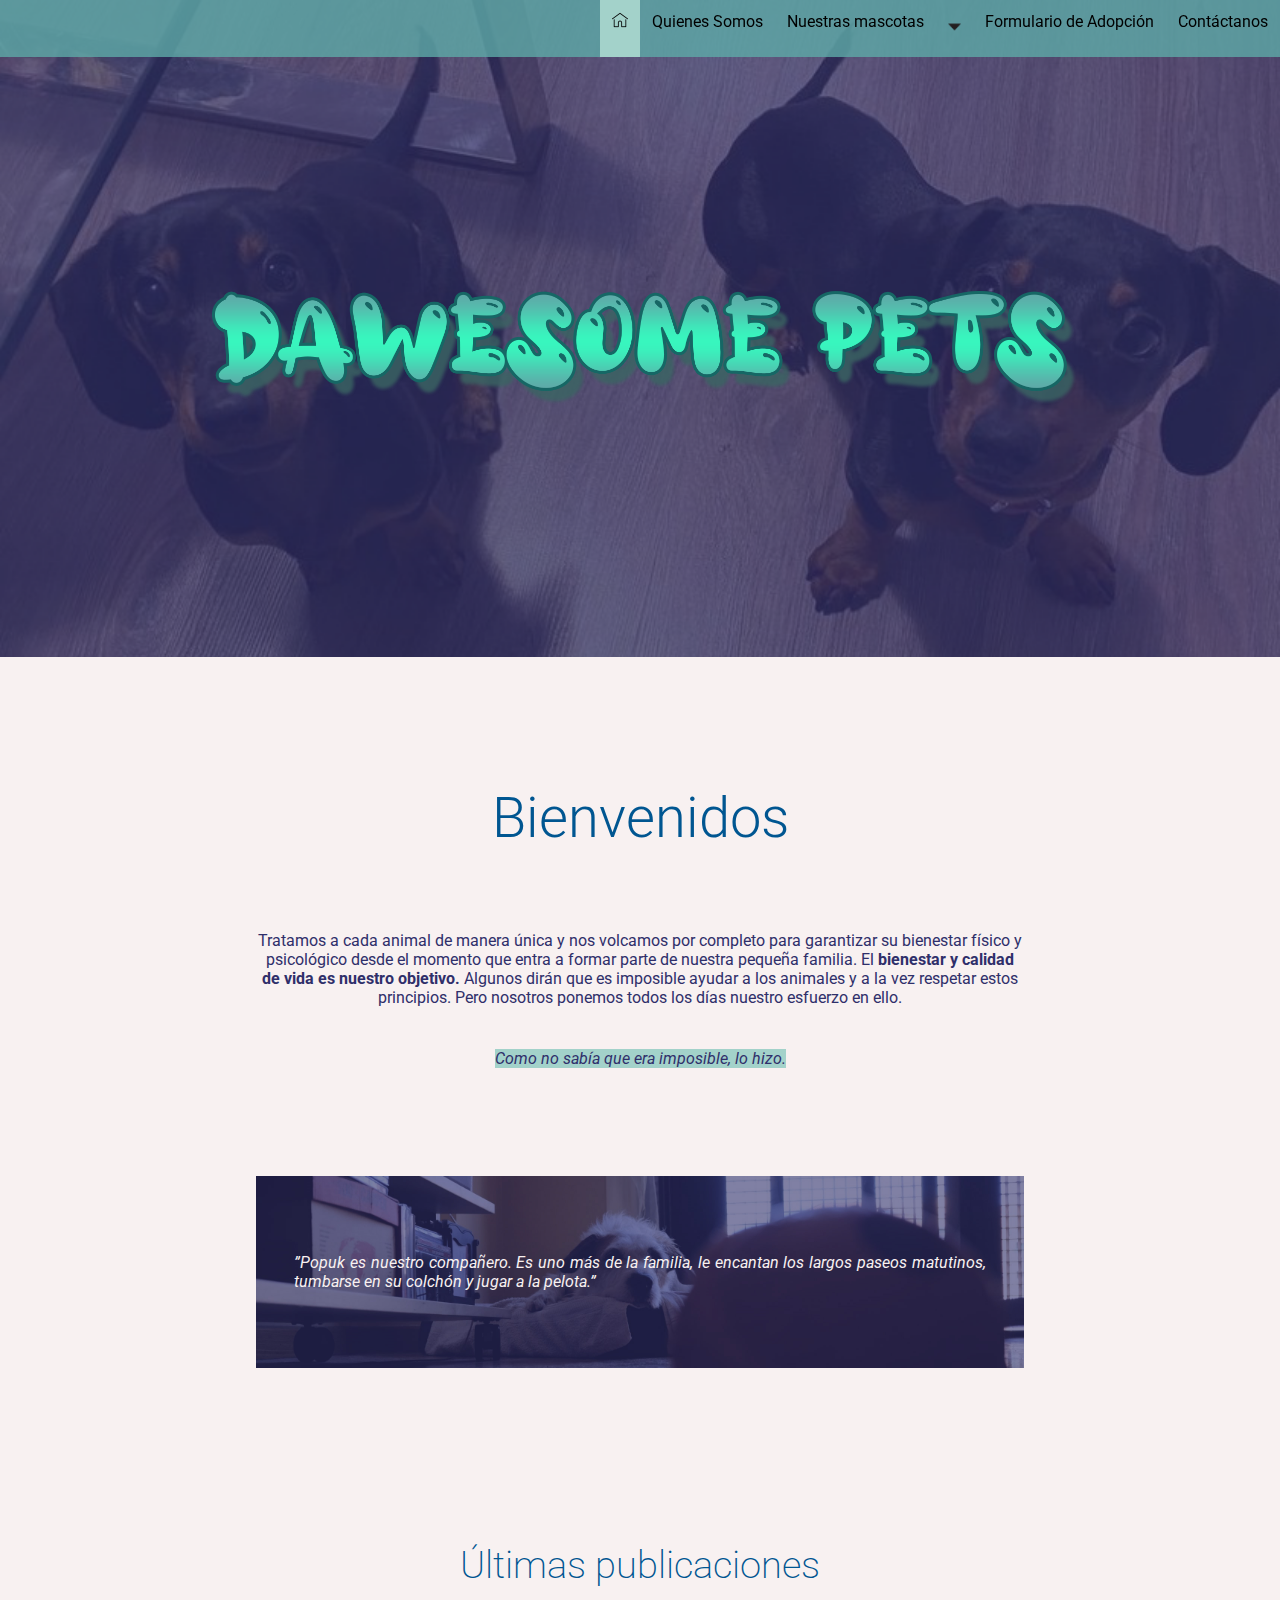
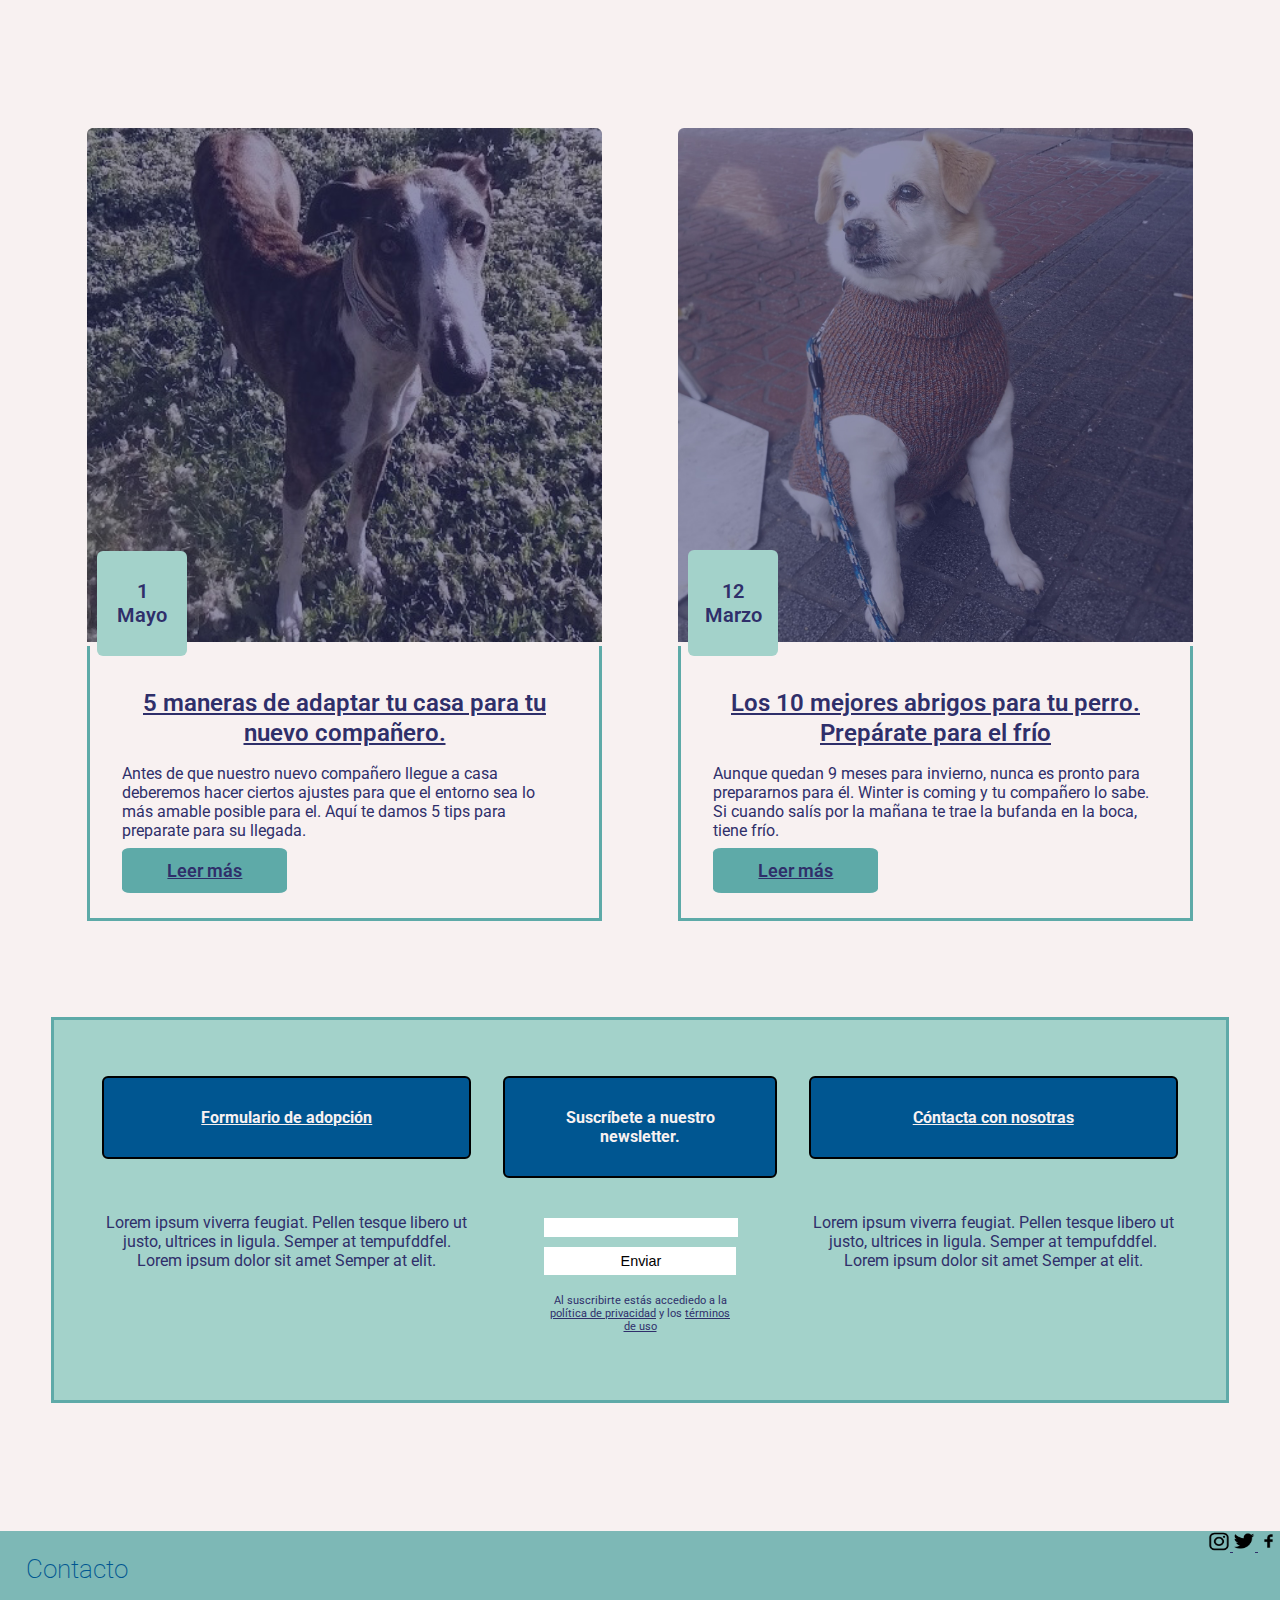
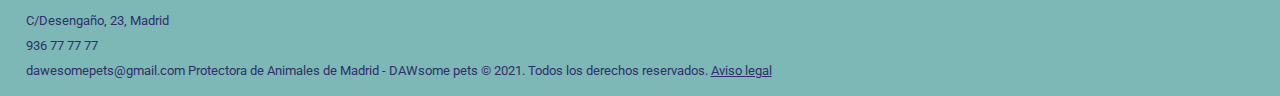
<file: index.html>
<!DOCTYPE html>
<html lang="en" class="index">
    <head>
        <meta charset="UTF-8">
        <title>DAWesomepets</title> 
        <meta name="viewport" content="width=device-width"/>
        <link rel="stylesheet" href="css/style.css">
        <script src="js/script.js"></script>
        <link href="https://fonts.googleapis.com/css2?family=Lato:wght@300;400&family=Montserrat&family=Poppins:wght@300;400&family=Roboto+Condensed&family=Roboto:wght@300;500&display=swap" rel="stylesheet">     </head>
   
    </head>

    <body>
        <!-- Este es el código de la barra de navegación común a todas las páginas-->
        <nav class="barra">
            <ul class="menu nav"> 
                <li><a href="formularioContacto.html">Cont&aacute;ctanos</a></li>            
                <li> <a href="formularioAdopcion.html">Formulario de Adopci&oacute;n</a></li>
                <li><button id="abrir-submenu" onclick="abrirSubmenu()" ><img src="images/iconflecha.png" alt="abrir submenu"></button></li>
                <li><button id="cerrar-submenu" onclick="cerrarSubmenu()" ><img src="images/iconflecha.png" alt="abrir submenu"></button></li>
                <li id="nuestras-mascotas"><a href="mascotas.html">Nuestras mascotas</a>
                    <ul class="submenu" id="submenu-barra">
                        <li><a href="mascotas.html?idMascota=pp-asl1">Aslan</a></li>
                        <li><a href="mascotas.html?idMascota=gg-ony5">Onyx</a></li>
                        <li><a href="mascotas.html?idMascota=gg-mar9">Marilyn</a></li>
                        <li><a href="mascotas.html?idMascota=pp-pup4">Pupok</a></li>
                    </ul>
                </li>
                <li><a href="quienesSomos.html">Quienes Somos</a></li>
                <li><a href="index.html" class="pagina-actual">
                    <img src="images/iconindex.png" alt="Icono Home" />
                    </a>
                </li>   
            </ul>
        </nav>
        <nav class="movil">
            <input type="checkbox" name="menu-movil" id="menu-movil">
            <label for="menu-movil"><img id="abrir-menu" src="images/iconmenu.png" alt="Abrir menu de navegaci&oacute;n"><img id="cerrar-menu" src="images/iconcerrar.png" alt=""></label>
            <ul class="menu nav"> 
                <li><a href="index.html" class="pagina-actual">
                    <img src="images/iconindex.png" alt="Icono Home" />
                    </a>
                </li>   
                <li><a href="quienesSomos.html">Quienes Somos</a></li> 
                <li><a href="mascotas.html">Nuestras mascotas</a>
                    <ul class="submenu">
                        <li><a href="mascotas.html?idMascota=pp-asl1">Aslan</a></li>
                        <li><a href="mascotas.html?idMascota=gg-ony5">Onyx</a></li>
                        <li><a href="mascotas.html?idMascota=gg-mar9">Marilyn</a></li>
                        <li><a href="mascotas.html?idMascota=pp-pup4">Pupok</a></li>
                    </ul>
                </li>
                <li> <a href="formularioAdopcion.html">Formulario de Adopci&oacute;n</a></li>
                <li><a href="formularioContacto.html">Cont&aacute;ctanos</a></li>
            </ul>
        </nav>

        <!--Aquí comienza el header que contiene la imagen de fondo y el banner con las letras -->

        <header>
            <div class="hd-box">
                <div class="bannerdaw">
                    <a href="index.html">
                        <h1>
                            <img src="images/letterhome.png" alt="DAWesome pets" />
                        </h1>
                    </a>
                </div>
            </div>
        </header>

        <!--El contenido principal de la página, que lo contiene todo hasta el footer-->
    <main>
        
        <!---->
        <section id="text-bnv">
            <h2>Bienvenidos</h2>
            <p>
            Tratamos a cada animal de manera única y nos volcamos por completo para garantizar 
            su bienestar físico y psicológico desde el momento que entra a formar parte de nuestra pequeña familia.
            El <strong> bienestar y calidad de vida es nuestro objetivo.</strong>
            Algunos dirán que es imposible ayudar a los animales y a la vez respetar estos principios. 
            Pero nosotros ponemos todos los días nuestro esfuerzo en ello.
            <br>
            <p style="text-align: center;">
                <em>Como no sabía que era imposible, lo hizo.</em>
            </p>
        </section>

        <!---->
        <section id="artabajo">	 			
            <div class="fondo">
                <p> <em>”Popuk es nuestro compañero. Es uno más de la familia, le encantan los largos paseos matutinos, tumbarse en su colchón y jugar a la pelota.”</em></p>  
            </div>
        </section>

        <!--Sección de noticias-->
        <section id="news">
            <div class="contenedornews">
                <div class="titulocont">
                    <h3>
                        Últimas publicaciones
                    </h3>
                </div>

                <div class="contenidonoticias">
                    <div class="cajanoticias">
                        <div class="cajalat">
                            <div class="imgcuad">
                                <a href="#">
                                    <img class="imgresponsive" src="images/aslanverde.jpg" alt="Un perro mira a la cámara">
                                    <div class="bl-fecha">
                                        <h4> 1<br> Mayo </h4>
                                    </div>
                                </a>
                            </div>

                            <div class="contabajo">
                                <h5>
                                    <a href="#"> 5 maneras de adaptar tu casa para tu nuevo compañero.</a>
                                </h5>
                                <p>
                                    Antes de que nuestro nuevo compañero llegue a casa deberemos hacer ciertos ajustes para que el entorno sea lo más amable posible para el. Aquí te damos 5 tips para preparate para su llegada.
                                </p>
                                <a class="btn-leermas" href="#">Leer más</a>
                            </div>
                        </div>
                    </div>
                    <div class="cajanoticias">
                        <div class="cajalat">
                            <div class="imgcuad">
                                <a href="#">
                                    <img class="imgresponsive" src="images/hermescuad.jpeg" alt="Un perro mira a la cámara">
                                    <div class="bl-fecha">
                                        <h4> 12<br>Marzo </h4>
                                    </div>
                                </a>
                            </div>
                            <div class="contabajo">
                                <h5>
                                    <a href="#"> Los 10 mejores abrigos para tu perro. Prepárate para el frío</a>
                                </h5>
                                <p>
                                    Aunque quedan 9 meses para invierno, nunca es pronto para prepararnos para él. Winter is coming y tu compañero lo sabe. Si cuando salís por la mañana te trae la bufanda en la boca, tiene frío.
                                </p>
                                <a class="btn-leermas" href="#">Leer más</a>
                            </div>
                        </div>
                    </div>
                </div>
            </div>
        </section>

        <!--Tablón con varios links de relevancia-->
        <section id="tablon">
            <div class="link-index">
                <div class="container-link">
                    <div class="row-container-link">
                        <div class="cont-izda">
                            <div class="cont-bot">
                                <h6>
                                <a href="formularioAdopcion.html">Formulario de adopción</a> 
                                </h6>
                            </div>
                            <p>Lorem ipsum viverra feugiat. Pellen tesque libero ut justo, ultrices in ligula. Semper at
                                tempufddfel. Lorem ipsum dolor sit amet Semper at elit.</p>
                        </div> 
                        <div class="cont-newslet">
                            <div class="cont-bot">
                                <h6 class="tiulo-newsletter">
                                        Suscríbete a nuestro newsletter.
                                </h6>
                            </div>

                            <!--La acción redirije a la página recibido.html-->
                            <form class="form-nl" action="recibido.html" method="POST">
                                <div class="form-bod">
                                    
                                    <input type="email" id="email" name="user_email" required="">
                                    <input type="submit" value="Enviar">
                            
                                </div>
                                <p class="form-text">
                                    Al suscribirte estás accediedo a la
                                    <a href="#">política de privacidad</a>
                                    y los
                                    <a href="#">términos de uso</a>

                                </p>
                            </form>
                        </div>
                        <div class="cont-dcha">
                                <div class="cont-bot">
                                <h6>
                                    <a href="formularioContacto.html">Cóntacta con nosotras</a>
                                </h6>
                                </div>
                                <p>Lorem ipsum viverra feugiat. Pellen tesque libero ut justo, ultrices in ligula. Semper at
                                    tempufddfel. Lorem ipsum dolor sit amet Semper at elit.</p>
                        </div>
                    </div>
                </div>
            </div>
        </section>

    </main>
</body>

<footer><!--Footer común a todas las páginas-->
    <section id="texto">
    <h3>Contacto</h3>
    <p id="contacto">
    C/Desengaño, 23, Madrid <br>
    936 77 77 77<br>
    dawesomepets@gmail.com
    Protectora de Animales de Madrid - DAWsome pets © 2021. Todos los derechos reservados. <a href="/aviso-legal.html"> Aviso legal</a> 
    </p>
    </section>
    
    <section id="redes"><!--Iconos con enlace a redes sociales-->
        <a href="http://www.instagram.com">
            <img src="images/iconinsta.png" alt="Icono Instagram">
        </a>
        <a href="http://www.twitter.com">
            <img src="images/icontwit.png" alt="Icono Twitter">
        </a>
        <a href="http://www.facebook.com">
            <img src="images/iconface.png" alt="Icono Facebook">
        </a>
    </section>
</footer>
</html>
</file>
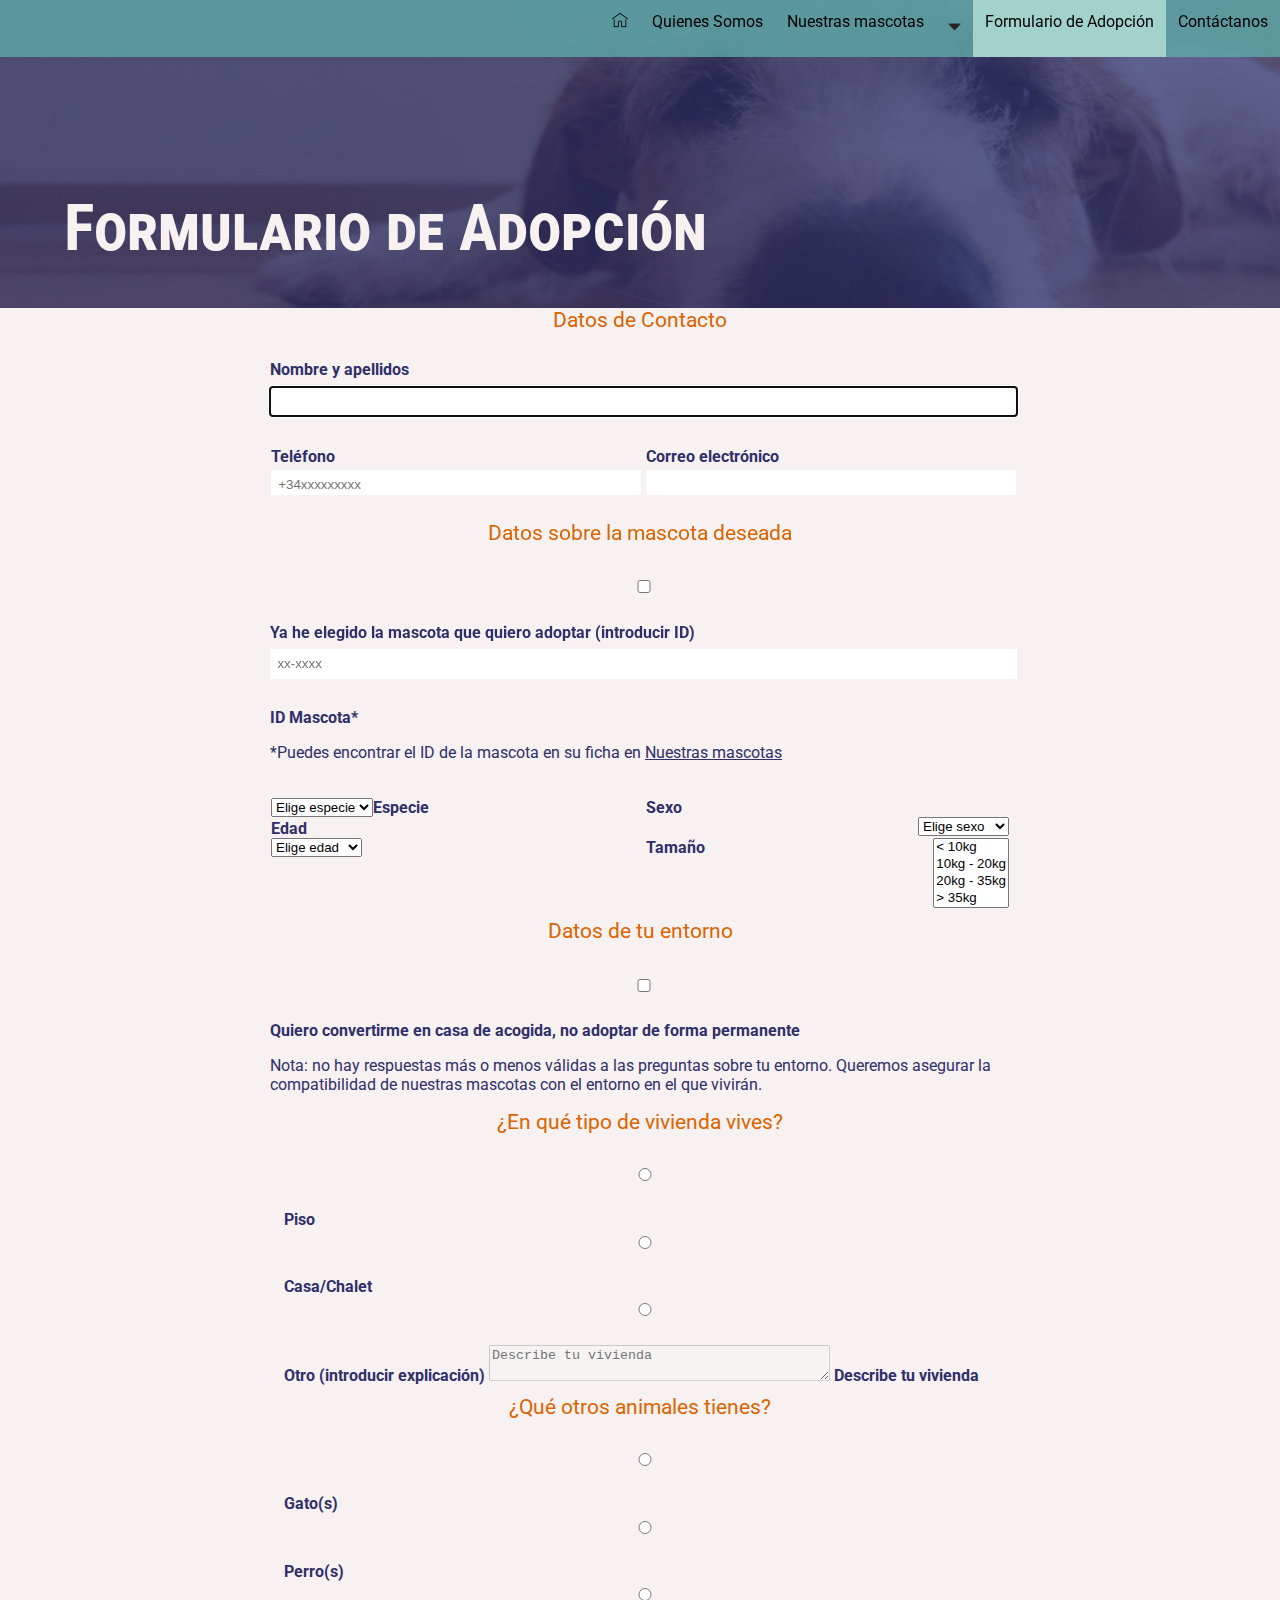
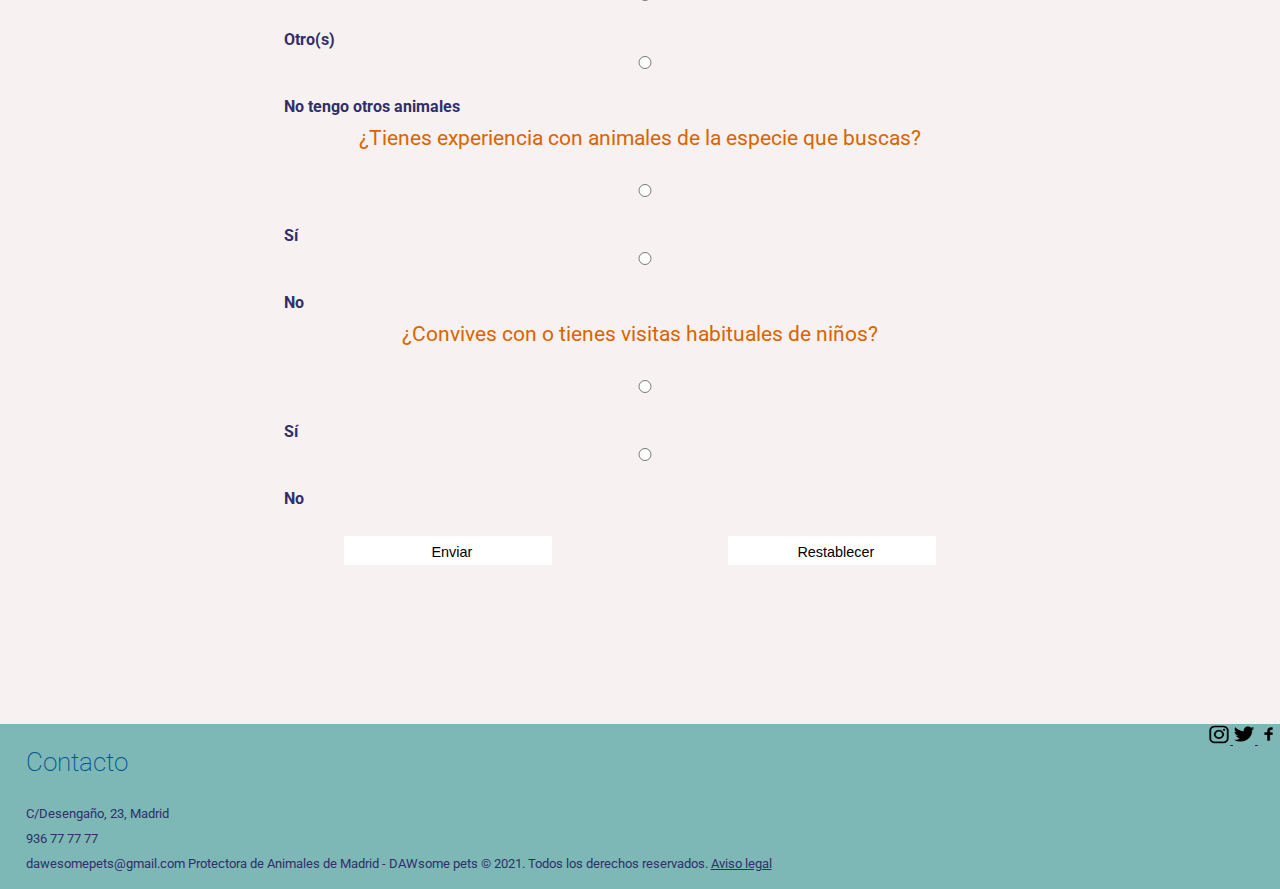
<file: formularioAdopcion.html>
<!DOCTYPE html>
<html lang="es" class="formAdopcion">
    <head>
        <meta charset="UTF-8">
        <meta name="viewport" content="width=device-width"/>
        <script src="js/script.js" defer></script>
        <title>Formulario de Adopcion</title>
        <link rel="stylesheet" href="css/style.css">
        <link href="https://fonts.googleapis.com/css2?family=Lato:wght@300;400&family=Montserrat&family=Poppins:wght@300;400&family=Roboto+Condensed&family=Roboto:wght@300;500&display=swap" rel="stylesheet">
    </head>
    <body onload="prerrellenarFormulario()"> <!--al cargarse la página, se prellenan los campos que se le hayan pasado por url-->
        <nav class="barra">
            <ul class="menu nav"> 
                <li><a href="formularioContacto.html">Cont&aacute;ctanos</a></li>            
                <li> <a href="formularioAdopcion.html" class="pagina-actual">Formulario de Adopci&oacute;n</a></li>
                <li><button id="abrir-submenu" onclick="abrirSubmenu()" ><img src="images/iconflecha.png" alt="abrir submenu"></button></li>
                <li><button id="cerrar-submenu" onclick="cerrarSubmenu()" ><img src="images/iconflecha.png" alt="abrir submenu"></button></li>
                <li id="nuestras-mascotas"><a href="mascotas.html">Nuestras mascotas</a>
                    <ul class="submenu" id="submenu-barra">
                        <li><a href="mascotas.html?idMascota=pp-asl1">Aslan</a></li>
                        <li><a href="mascotas.html?idMascota=gg-ony5">Onyx</a></li>
                        <li><a href="mascotas.html?idMascota=gg-mar9">Marilyn</a></li>
                        <li><a href="mascotas.html?idMascota=pp-pup4">Pupok</a></li>
                    </ul>
                </li>
                <li><a href="quienesSomos.html">Quienes Somos</a></li>
                <li><a href="index.html">
                    <img src="images/iconindex.png" alt="Icono Home" />
                    </a>
                </li>   
            </ul>
        </nav>
        <nav class="movil">
            <input type="checkbox" name="menu-movil" id="menu-movil">
            <label for="menu-movil"><img id="abrir-menu" src="images/iconmenu.png" alt="Abrir menu de navegaci&oacute;n"><img id="cerrar-menu" src="images/iconcerrar.png" alt=""></label>
            <ul class="menu nav"> 
                <li><a href="index.html">
                    <img src="images/iconindex.png" alt="Icono Home" />
                    </a>
                </li>   
                <li><a href="quienesSomos.html">Quienes Somos</a></li> 
                <li><a href="mascotas.html">Nuestras mascotas</a>
                    <ul class="submenu">
                        <li><a href="mascotas.html?idMascota=pp-asl1">Aslan</a></li>
                        <li><a href="mascotas.html?idMascota=gg-ony5">Onyx</a></li>
                        <li><a href="mascotas.html?idMascota=gg-mar9">Marilyn</a></li>
                        <li><a href="mascotas.html?idMascota=pp-pup4">Pupok</a></li>
                    </ul>
                </li>
                <li> <a href="formularioAdopcion.html" class="pagina-actual">Formulario de Adopci&oacute;n</a></li>
                <li><a href="formularioContacto.html">Cont&aacute;ctanos</a></li>
            </ul>
        </nav>
        <header>
            <h1>Formulario de Adopci&oacute;n</h1>
        </header>
        <main>
            <form action="recibido.html" method="POST"> <!--Escogido acción post porque hay información personal. Cambiar a GET para ver parámetros al enviar-->
                <fieldset id="datos-contacto">
                    <legend>Datos de Contacto</legend>
                    <label for="name">Nombre y apellidos</label>
                    <input type="text" id="name" name="user_name" autofocus required>
                    <section class="columna izq">
                        <label for="tlf">Teléfono</label>
                        <input type="tel" id="tlf" name="user_telefono" placeholder="+34xxxxxxxxx" required pattern="\+34[0-9]{9}">
                    </section>
                    <section class="columna dcha">
                        <label for="email">Correo electrónico</label>
                        <input type="email" id="email" name="user_email" required><br>
                    </section> 
                </fieldset>
                <fieldset id="datos-mascota">
                    <legend>Datos sobre la mascota deseada</legend>
                    <input type="checkbox" name="mascotaElegida" id="mascotaElegida" value=true onclick="toggleDatosMascota()"> <!--Si el usuario ya ha elegido una mascota concreta, ciertos campos del formulario se deshabilitarán-->
                    <label for="mascotaElegida">Ya he elegido la mascota que quiero adoptar (introducir ID)</label><br>
                    <input type="text" name="idMascota" id="idMascota" placeholder="xx-xxxx" pattern="[gpo]{2}-[a-z0-9]{4}" disabled>
                    <label for="idMascota">ID Mascota*</label><br>
                    <p class="observacion">*Puedes encontrar el ID de la mascota en su ficha en <a href="mascotas.html">Nuestras mascotas</a></p><br>
                    <section class="columna izq">
                        <label for="especie">Especie</label>
                        <select name="especie" id="especie" required class="izq">
                            <option value="" selected>Elige especie</option>
                            <option value="perro">Perro</option>
                            <option value="gato">Gato</option>
                        </select>
                    </section>
                    <section class="columna dcha">
                        <label for="sexo">Sexo</label><br>
                        <select name="sexo" id="sexo" required class="dcha">
                            <option value="" selected>Elige sexo</option>
                            <option value="macho">Macho</option>
                            <option value="hembra">Hembra</option>
                            <option value="irrelevante">Me da igual</option>
                        </select>
                    </section>
                    <section class="columna izq">
                        <label for="edad">Edad</label><br>
                        <select name="edad" id="edad" required class="izq">
                            <option value="" selected>Elige edad</option>
                            <option value="cachorro">Cachorro</option>
                            <option value="joven">Joven</option>
                            <option value="adulto">Adulto</option>
                            <option value="mayor">Mayor</option>
                            <option value="irrelevante">Me da igual</option>
                        </select>
                    </section>
                    <section class="columna dcha"> 
                        <label for="tamMascota">Tama&ntilde;o</label>
                        <select name="tamanio" id="tamMascota" multiple class="dcha">
                            <option value="pequenio" selected>&lt; 10kg</option>
                            <option value="mediano" selected>10kg - 20kg</option>
                            <option value="grande" selected>20kg - 35kg</option>
                            <option value="gigante" selected>&gt; 35kg</option>
                        </select>
                    </section>
                </fieldset>
                <fieldset id="datos-entorno">
                    <legend>Datos de tu entorno</legend>
                    <input type="checkbox" name="acogida" id="acogida" value=true>
                    <label for="acogida">Quiero convertirme en casa de acogida, no adoptar de forma permanente</label><br>
                    <p>Nota: no hay respuestas más o menos válidas a las preguntas sobre tu entorno. Queremos asegurar la compatibilidad de nuestras mascotas con el entorno en el que vivirán.</p>
                    <fieldset id=vivienda onchange="toggleDescripcionVivienda()">
                        <legend>&iquest;En qué tipo de vivienda vives?</legend>
                        <input type="radio" name="vivienda" id="piso" value="piso">
                        <label for="piso">Piso</label><br>
                        <input type="radio" name="vivienda" id="casa" value="casa">
                        <label for="casa">Casa&#47;Chalet</label><br>
                        <input type="radio" name="vivienda" id="otraVivienda" value="otro">
                        <label for="otraVivienda">Otro (introducir explicaci&oacute;n)</label>
                        <textarea name="descVivienda" id="descVivienda" cols="40" rows="2" maxlength="100" placeholder="Describe tu vivienda" disabled></textarea>
                        <label for="descVivienda">Describe tu vivienda</label>
                    </fieldset>
                    <fieldset id="animales">
                        <legend>&iquest;Qu&eacute; otros animales tienes?</legend>
                        <input type="radio" name="animales" id="gato" value="gato">
                        <label for="gato">Gato(s)</label><br>
                        <input type="radio" name="animales" id="perro" value="perro">
                        <label for="perro">Perro(s)</label><br>
                        <input type="radio" name="animales" id="otroAnimal" value="otro">
                        <label for="otroAnimal">Otro(s)</label><br>
                        <input type="radio" name="animales" id="sinAnimales" value="ninguno">
                        <label for="sinAnimales">No tengo otros animales</label>
                    </fieldset>
                    <fieldset id="experiencia">
                        <legend>&iquest;Tienes experiencia con animales de la especie que buscas?</legend>
                        <input type="radio" name="experiencia" id="conExp" value="si">
                        <label for="conExp">S&iacute;</label>
                        <input type="radio" name="experiencia" id="sinExp" value="no">
                        <label for="sinExp">No</label>
                        <br>
                    </fieldset>
                    <fieldset id="ninios">
                        <legend>&iquest;Convives con o tienes visitas habituales de ni&ntilde;os?</legend>
                        <input type="radio" name="ninios" id="conNinios" value="si">
                        <label for="conNinios">S&iacute;</label>
                        <input type="radio" name="ninios" id="sinNinios" value="no">
                        <label for="sinNinios">No</label>  
                    </fieldset>
                </fieldset>
                <section class="botones">
                    <input type="submit" id="enviarForm" value="Enviar">
                    <input type="reset" id="resetForm" value="Restablecer">
                </section>
            </form>
        </main>
        <footer><!--Footer común a todas las páginas-->
            <section id="texto">
            <h3>Contacto</h3>
            <p id="contacto">
            C/Desengaño, 23, Madrid <br>
            936 77 77 77<br>
            dawesomepets@gmail.com
            Protectora de Animales de Madrid - DAWsome pets © 2021. Todos los derechos reservados. <a href="/aviso-legal.html"> Aviso legal</a> 
            </p>
            </section>
            
            <section id="redes"><!--Iconos con enlace a redes sociales-->
                <a href="http://www.instagram.com">
                    <img src="images/iconinsta.png" alt="Icono Instagram">
                </a>
                <a href="http://www.twitter.com">
                    <img src="images/icontwit.png" alt="Icono Twitter">
                </a>
                <a href="http://www.facebook.com">
                    <img src="images/iconface.png" alt="Icono Facebook">
                </a>
            </section>
        </footer>
    </body>
</html>
</file>
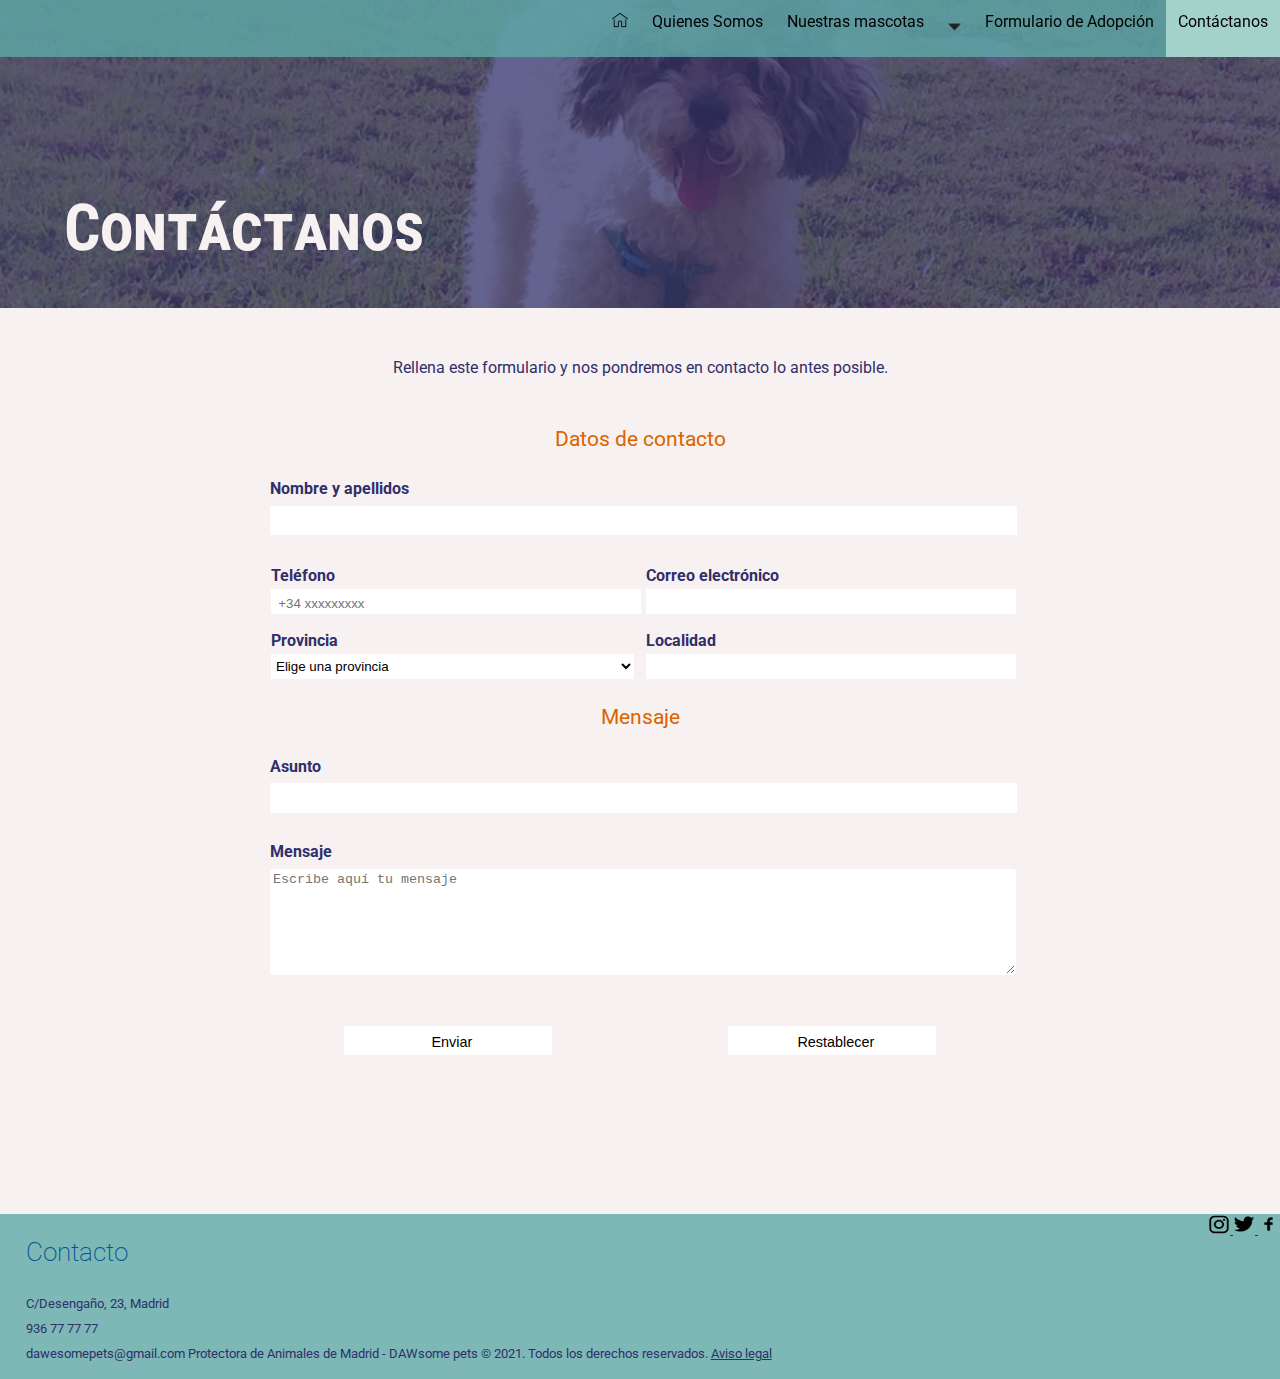
<file: formularioContacto.html>
<!DOCTYPE html>
<html lang="es" class="formContacto">
    <head>
        <meta charset="utf-8">
        <title>Contáctanos</title>
        <link rel="stylesheet" href="css/style.css">
        <meta name="viewport" content="width=device-width"/>
        <link href="https://fonts.googleapis.com/css2?family=Lato:wght@300;400&family=Montserrat&family=Poppins:wght@300;400&family=Roboto+Condensed&family=Roboto:wght@300;500&display=swap" rel="stylesheet">     </head>
        <script src="js/script.js"></script>
    </head>
    <body>
        <nav class="barra">
            <ul class="menu nav"> 
                <li><a href="formularioContacto.html" class="pagina-actual">Cont&aacute;ctanos</a></li>            
                <li> <a href="formularioAdopcion.html">Formulario de Adopci&oacute;n</a></li>
                <li><button id="abrir-submenu" onclick="abrirSubmenu()" ><img src="images/iconflecha.png" alt="abrir submenu"></button></li>
                <li><button id="cerrar-submenu" onclick="cerrarSubmenu()" ><img src="images/iconflecha.png" alt="abrir submenu"></button></li>
                <li id="nuestras-mascotas"><a href="mascotas.html">Nuestras mascotas</a>
                    <ul class="submenu" id="submenu-barra">
                        <li><a href="mascotas.html?idMascota=pp-asl1">Aslan</a></li>
                        <li><a href="mascotas.html?idMascota=gg-ony5">Onyx</a></li>
                        <li><a href="mascotas.html?idMascota=gg-mar9">Marilyn</a></li>
                        <li><a href="mascotas.html?idMascota=pp-pup4">Pupok</a></li>
                    </ul>
                </li>
                <li><a href="quienesSomos.html">Quienes Somos</a></li>
                <li><a href="index.html">
                    <img src="images/iconindex.png" alt="Icono Home" />
                    </a>
                </li>   
            </ul>
        </nav>
        <nav class="movil">
            <input type="checkbox" name="menu-movil" id="menu-movil">
            <label for="menu-movil"><img id="abrir-menu" src="images/iconmenu.png" alt="Abrir menu de navegaci&oacute;n"><img id="cerrar-menu" src="images/iconcerrar.png" alt=""></label>
            <ul class="menu nav"> 
                <li><a href="index.html">
                    <img src="images/iconindex.png" alt="Icono Home" />
                    </a>
                </li>   
                <li><a href="quienesSomos.html">Quienes Somos</a></li> 
                <li><a href="mascotas.html">Nuestras mascotas</a>
                    <ul class="submenu">
                        <li><a href="mascotas.html?idMascota=pp-asl1">Aslan</a></li>
                        <li><a href="mascotas.html?idMascota=gg-ony5">Onyx</a></li>
                        <li><a href="mascotas.html?idMascota=gg-mar9">Marilyn</a></li>
                        <li><a href="mascotas.html?idMascota=pp-pup4">Pupok</a></li>
                    </ul>
                </li>
                <li> <a href="formularioAdopcion.html">Formulario de Adopci&oacute;n</a></li>
                <li><a href="formularioContacto.html" class= "pagina-actual">Cont&aacute;ctanos</a></li>
            </ul>
        </nav>
        <header>
            <h1>Contáctanos</h1>
        </header>

        <main>
            <p id="introForm">Rellena este formulario y nos pondremos en contacto lo antes posible.</p>
            <form class="contacto" action="recibido.html" method="post"> <!--Acción redirige al html de "Oído cocina"-->
            <fieldset>
                <legend>Datos de contacto</legend>
                    <label for="name">Nombre y apellidos</label>
                    <input type="text" id="name" name="user_name" required/><br>

                    <section class="columna izq">
                        <label for="tlf">Teléfono</label>
                        <input type="tel" id="tlf" name="user_telefono" placeholder="+34 xxxxxxxxx" required/> <!--El type tel fuerza a introducir nueve dígitos-->
                    </section>
                    <section class="columna dcha">
                        <label for="email">Correo electrónico</label>
                        <input type="email" id="email" name="user_email" required/><br> <!--El type email fuerza a introducir un texto que incluya una @-->
                    </section>   
                    
                    <section class="columna izq">
                        <label for="prov">Provincia</label><br>
                        <select id="prov" name="prov">
                            <option value="vacio">Elige una provincia</option>
                            <option value="Aco">A Coruña</option>
                            <option value="Ala">Álava</option>
                            <option value="Alb">Albacete</option>
                            <option value="Ali">Alicante</option>
                            <option value="Alm">Almería</option>
                            <option value="Ast">Asturias</option>
                            <option value="Avi">Ávila</option>
                            <option value="Bad">Badajoz</option>
                            <option value="Bal">Baleares</option>
                            <option value="Bar">Barcelona</option>
                            <option value="Bur">Burgos</option>
                            <option value="Cac">Cáceres</option>
                            <option value="Cad">Cádiz</option>
                            <option value="Can">Cantabria</option>
                            <option value="Cas">Castellón</option>
                            <option value="Ceu">Ceuta</option>
                            <option value="Ciu">Ciudad Real</option>
                            <option value="Cor">Córdoba</option>
                            <option value="Cue">Cuenca</option>
                            <option value="Gip">Gipuzkoa</option>
                            <option value="Gir">Girona</option>
                            <option value="Gra">Granada</option>
                            <option value="Gua">Guadalajara</option>
                            <option value="Huv">Huelva</option>
                            <option value="Hus">Huesca</option>
                            <option value="Jae">Jaén</option>
                            <option value="Lar">La Rioja</option>
                            <option value="Las">Las Palmas</option>
                            <option value="Leo">León</option>
                            <option value="Ler">Lérida</option>
                            <option value="Lug">Lugo</option>
                            <option value="Mad">Madrid</option>
                            <option value="Mal">Málaga</option>
                            <option value="Mel">Melilla</option>
                            <option value="Mur">Murcia</option>
                            <option value="Nav">Navarra</option>
                            <option value="Our">Ourense</option>
                            <option value="Pal">Palencia</option>
                            <option value="Pon">Pontevedra</option>
                            <option value="Sal">Salamanca</option>
                            <option value="San">Santa Cruz de Tenerife</option>
                            <option value="Seg">Segovia</option>
                            <option value="Sev">Sevilla</option>
                            <option value="Sor">Soria</option>
                            <option value="Tar">Tarragona</option>
                            <option value="Ter">Teruel</option>
                            <option value="Tol">Toledo</option>
                            <option value="Vln">Valencia</option>
                            <option value="Vll">Valladolid</option>
                            <option value="Viz">Vizcaya</option>
                            <option value="Zam">Zamora</option>
                            <option value="Zar">Zaragoza</option>
                        </select>                    
                    </section>
                    
                    <section class="columna dcha">
                        <label for="loc">Localidad</label><br>
                        <input type="text" id="loc" name="user_loc">
                    </section>
                    
            </fieldset>

            <fieldset> <legend>Mensaje</legend>
                    <label for="asunto">Asunto</label>
                    <input type="text" id="asunto"><br>
                    <label for="msg">Mensaje</label>
                    <textarea name="msg" id="msg" cols="50" rows="4" maxlength="400" placeholder="Escribe aquí tu mensaje"></textarea>
                    
            </fieldset>
            
            <section class="botones">
                <input type="submit" value="Enviar">
                <input type="reset" value="Restablecer">
            </section>

            </form>
        </main>

        
        <footer><!--Footer común a todas las páginas-->
            <section id="texto">
            <h3>Contacto</h3>
            <p id="contacto">
            C/Desengaño, 23, Madrid <br>
            936 77 77 77<br>
            dawesomepets@gmail.com
            Protectora de Animales de Madrid - DAWsome pets © 2021. Todos los derechos reservados. <a href="/aviso-legal.html"> Aviso legal</a> 
            </p>
            </section>
            
            <section id="redes"><!--Iconos con enlace a redes sociales-->
                <a href="http://www.instagram.com">
                    <img src="images/iconinsta.png" alt="Icono Instagram">
                </a>
                <a href="http://www.twitter.com">
                    <img src="images/icontwit.png" alt="Icono Twitter">
                </a>
                <a href="http://www.facebook.com">
                    <img src="images/iconface.png" alt="Icono Facebook">
                </a>
                
            </section>
        </footer>
        

    </body>
    

</html>
</file>
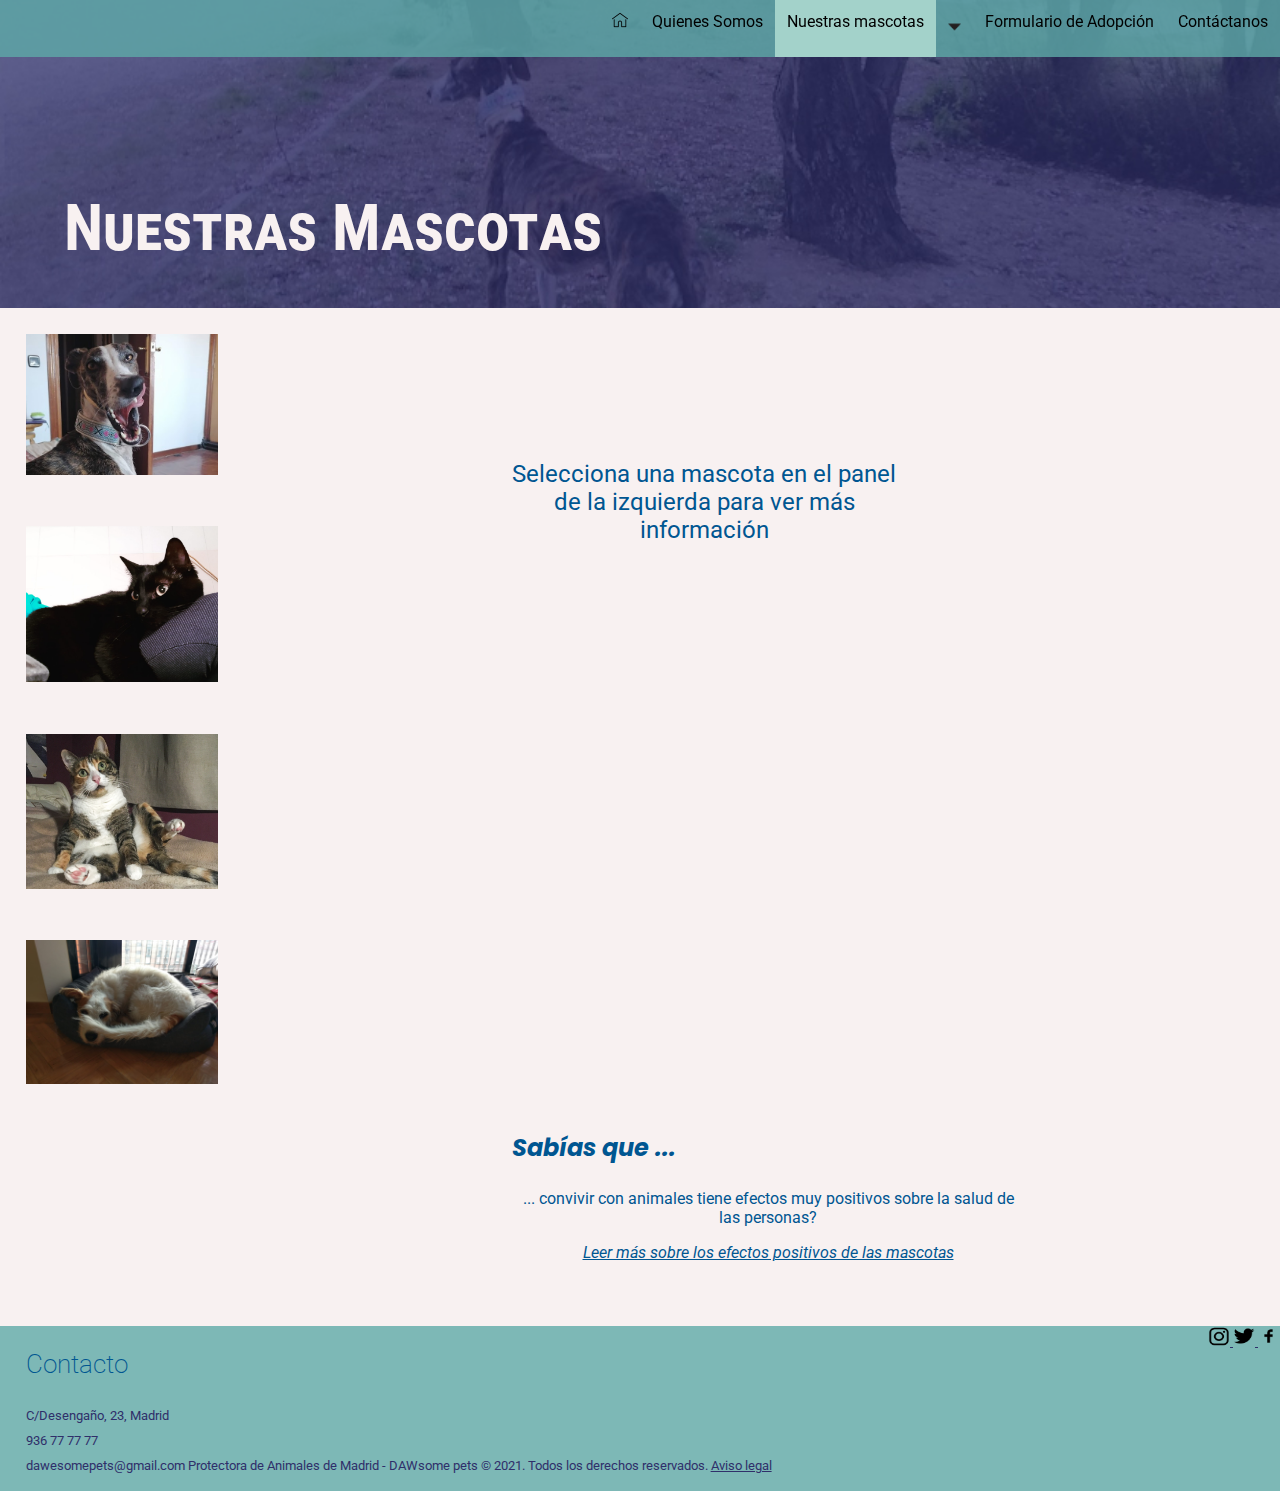
<file: mascotas.html>
<!DOCTYPE html>
<html lang="es" class="mascotas">
    <head>
        <meta charset="UTF-8">
        <meta name="viewport" content="width=device-width"/>
        <title>Mascotas</title>
        <link rel="stylesheet" href="css/style.css">
        <script src="js/script.js"></script>
        <link href="https://fonts.googleapis.com/css2?family=Lato:wght@300;400&family=Montserrat&family=Poppins:wght@300;400&family=Roboto+Condensed&family=Roboto:wght@300;500&display=swap" rel="stylesheet">     </head>
    <body onload="mostrarMascota()">
        <nav class="barra">
            <ul class="menu nav"> 
                <li><a href="formularioContacto.html">Cont&aacute;ctanos</a></li>            
                <li> <a href="formularioAdopcion.html">Formulario de Adopci&oacute;n</a></li>
                <li><button id="abrir-submenu" onclick="abrirSubmenu()" ><img src="images/iconflecha.png" alt="abrir submenu"></button></li>
                <li><button id="cerrar-submenu" onclick="cerrarSubmenu()" ><img src="images/iconflecha.png" alt="abrir submenu"></button></li>
                <li id="nuestras-mascotas"><a href="mascotas.html" class="pagina-actual" >Nuestras mascotas</a>
                    <ul class="submenu" id="submenu-barra">
                        <li><a href="mascotas.html?idMascota=pp-asl1">Aslan</a></li>
                        <li><a href="mascotas.html?idMascota=gg-ony5">Onyx</a></li>
                        <li><a href="mascotas.html?idMascota=gg-mar9">Marilyn</a></li>
                        <li><a href="mascotas.html?idMascota=pp-pup4">Pupok</a></li>
                    </ul>
                </li>
                <li><a href="quienesSomos.html">Quienes Somos</a></li>
                <li><a href="index.html">
                    <img src="images/iconindex.png" alt="Icono Home" />
                    </a>
                </li>   
            </ul>
        </nav>
        <nav class="movil">
            <input type="checkbox" name="menu-movil" id="menu-movil">
            <label for="menu-movil"><img id="abrir-menu" src="images/iconmenu.png" alt="Abrir menu de navegaci&oacute;n"><img id="cerrar-menu" src="images/iconcerrar.png" alt=""></label>
            <ul class="menu nav"> 
                <li><a href="index.html">
                    <img src="images/iconindex.png" alt="Icono Home" />
                    </a>
                </li>   
                <li><a href="quienesSomos.html">Quienes Somos</a></li> 
                <li><a href="mascotas.html" class="pagina-actual">Nuestras mascotas</a>
                    <ul class="submenu">
                        <li><a href="mascotas.html?idMascota=pp-asl1">Aslan</a></li>
                        <li><a href="mascotas.html?idMascota=gg-ony5">Onyx</a></li>
                        <li><a href="mascotas.html?idMascota=gg-mar9">Marilyn</a></li>
                        <li><a href="mascotas.html?idMascota=pp-pup4">Pupok</a></li>
                    </ul>
                </li>
                <li> <a href="formularioAdopcion.html">Formulario de Adopci&oacute;n</a></li>
                <li><a href="formularioContacto.html">Cont&aacute;ctanos</a></li>
            </ul>
        </nav>
        <header>
            <h1>Nuestras Mascotas</h1>
        </header>
        <main>
            <section id="placeholder">
                <p>Selecciona una mascota en el panel de la izquierda para ver más información<p>
            </section>
            <section id="pp-asl1">
                <input  type="radio" name="selectPet" id="checkpp-asl1" class="seleccion">
                <label for="checkpp-asl1" class="seleccion"><img class="seleccion" src="images/Aslan-bostezando.png" alt="Panel de seleccion - Aslan"></label>     
                <section class="petInfo">
                    <article>
                        <h2>Aslan</h2>
                        <p class="idMascota">#ID: pp-asl1</p>
                        <img src="images/Aslan-bostezando.png" alt="Aslan bostezando">
                        <section class="bio">
                            <table>
                                <tr><th>Nombre</th><td>Aslan</td></tr>
                                <tr><th>Edad</th><td>3 a&ntilde;os</td></tr>
                                <tr><th>Sexo</th><td>M</td></tr>
                                <tr><th>Raza</th><td>Galgo</td></tr>
                            </table>
                            <p>Aslan es un perro hecho para correr y dormir a partes iguales (preferiblemente soñando que corre). Entre sus actividades favoritas se encuentran picar entre horas y despertar a humanos que se echan la siesta mal (i.e. sin soñar que corren).</p>    
                        </section>
                    </article>
                    <button class="quieroAdoptar" id="adoppp-asl1" onclick="adoptar('pp-asl1')">Quiero adoptar!!</button>
                </section>         
            </section>
            <section id = "gg-ony5">
                <input type="radio" name="selectPet" id="checkgg-ony5" class="seleccion">
                <label for="checkgg-ony5" class="seleccion"><img class="seleccion" src="images/Onyx.png" alt="Panel de seleccion - Onyx"></label>
                <section class="petInfo">
                    <article>
                        <h2>Onyx</h2>
                        <p class="idMascota">#ID: gg-ony5</p>
                        <img src="images/Onyx.png" alt="Onyx mirando a Marilyn">
                        <section class = "bio">
                            <table>
                                <tr><th>Nombre</th><td>Onyx</td></tr>
                                <tr><th>Edad</th><td>7 a&ntilde;os</td></tr>
                                <tr><th>Sexo</th><td>M</td></tr>
                                <tr><th>Raza</th><td>Gato de bruja con pedigree hasta sexta generación</td></tr>
                            </table>
                            <p>Ideal para brujas novatas, ya que Onyx tiene mucha experiencia y puede encontrar los mejores ratones para cada hechizo. Actualmente está encandilado con Marilyn, pero creemos que una vez adoptado se contentará con enviarle cartas eróticofelinas.</p>
                        </section>
                    </article>
                    <button class="quieroAdoptar" id="adopgg-ony5" onclick="adoptar('gg-ony5')">Quiero adoptar!!</button>
                </section>
            </section>
            <section id="gg-mar9">
                <input type="radio" name="selectPet" id="checkgg-mar9" class="seleccion">
                <label for="checkgg-mar9" class="seleccion"><img class="seleccion" src="images/Marilyn-zexxy.png" alt="Panel de seleccion - Marilyn"></label>
                <section class="petInfo">
                    <article>
                    <h2>Marilyn (alias LA GATA)</h2>
                    <p class="idMascota">#ID: gg-mar9</p>
                    <img src="images/Marilyn-zexxy.png" alt="Foto de boudoir de Marilyn">
                    <section class="bio">
                        <table>
                            <tr><th>Nombre</th><td>Marilyn</td></tr>
                            <tr><th>Edad</th><td>7 a&ntilde;os</td></tr>
                            <tr><th>Sexo</th><td>F</td></tr>
                            <tr><th>Raza</th><td>Ya te gustaría a ti saberlo</td></tr>
                        </table>
                        <p>Marilyn es una gata cariñosa donde las haya, pero hay que tener cuidado porque se te pone en plan seductora en los momentos más incómodos</p>
                    </section>
                </article>
                <button class="quieroAdoptar" id="adopgg-mar9" onclick="adoptar('gg-mar9')">Quiero adoptar!!</button>
            </section>
            </section>
            <section id = "pp-pup4">
                <input type="radio" name="selectPet" id="checkpp-pup4" class="seleccion">
                <label for="checkpp-pup4" class="seleccion"><img class="seleccion" src="images/escondite.jpg" alt="Panel de seleccion - Pupok"></label>
                <section class="petInfo">
                    <article>
                        <h2>Pupok</h2>
                        <p class="idMascota">#ID: pp-pup4</p>
                        <img src="images/escondite.jpg" alt="Foto de Pupok escondido">
                        <section class = "bio">
                            <table>
                                <tr><th>Nombre</th><td>Pupok</td></tr>
                                <tr><th>Edad</th><td>3 a&ntilde;os</td></tr>
                                <tr><th>Sexo</th><td>M</td></tr>
                                <tr><th>Raza</th><td>Chucho, pero chucho, chucho</td></tr>
                            </table>
                            <p>El compañero ideal para los Mortadelos del mundo, con este perro podrás colarte en todas las zonas donde los perros no están permitidos. Biblioteca? Hospital? No importa donde, Pupok se mimetiza con el entorno, es un maestro del camuflaje.</p>
                        </section>
                    </article>
                    <button class="quieroAdoptar" id="adoppp-pup4" onclick="adoptar('pp-pup4')">Quiero adoptar!!</button>
                </section>
            </section>
        </main>
        <aside>
            <section id='sabiasque'>
                <h3>Sabías que ...</h3>
                <p>... convivir con animales tiene efectos muy positivos sobre la salud de las personas?</p>
                <a href="https://salud.nih.gov/articulo/el-poder-de-las-mascotas/" target="_blank">Leer más sobre los efectos positivos de las mascotas</a>
            </section>
        </aside>
        <footer><!--Footer común a todas las páginas-->
            <section id="texto">
            <h3>Contacto</h3>
            <p id="contacto">
            C/Desengaño, 23, Madrid <br>
            936 77 77 77<br>
            dawesomepets@gmail.com
            Protectora de Animales de Madrid - DAWsome pets © 2021. Todos los derechos reservados. <a href="/aviso-legal.html"> Aviso legal</a> 
            </p>
            </section>
            
            <section id="redes"><!--Iconos con enlace a redes sociales-->
                <a href="http://www.instagram.com">
                    <img src="images/iconinsta.png" alt="Icono Instagram">
                </a>
                <a href="http://www.twitter.com">
                    <img src="images/icontwit.png" alt="Icono Twitter">
                </a>
                <a href="http://www.facebook.com">
                    <img src="images/iconface.png" alt="Icono Facebook">
                </a>
            </section>
        </footer>
    </body>
</html>
</file>
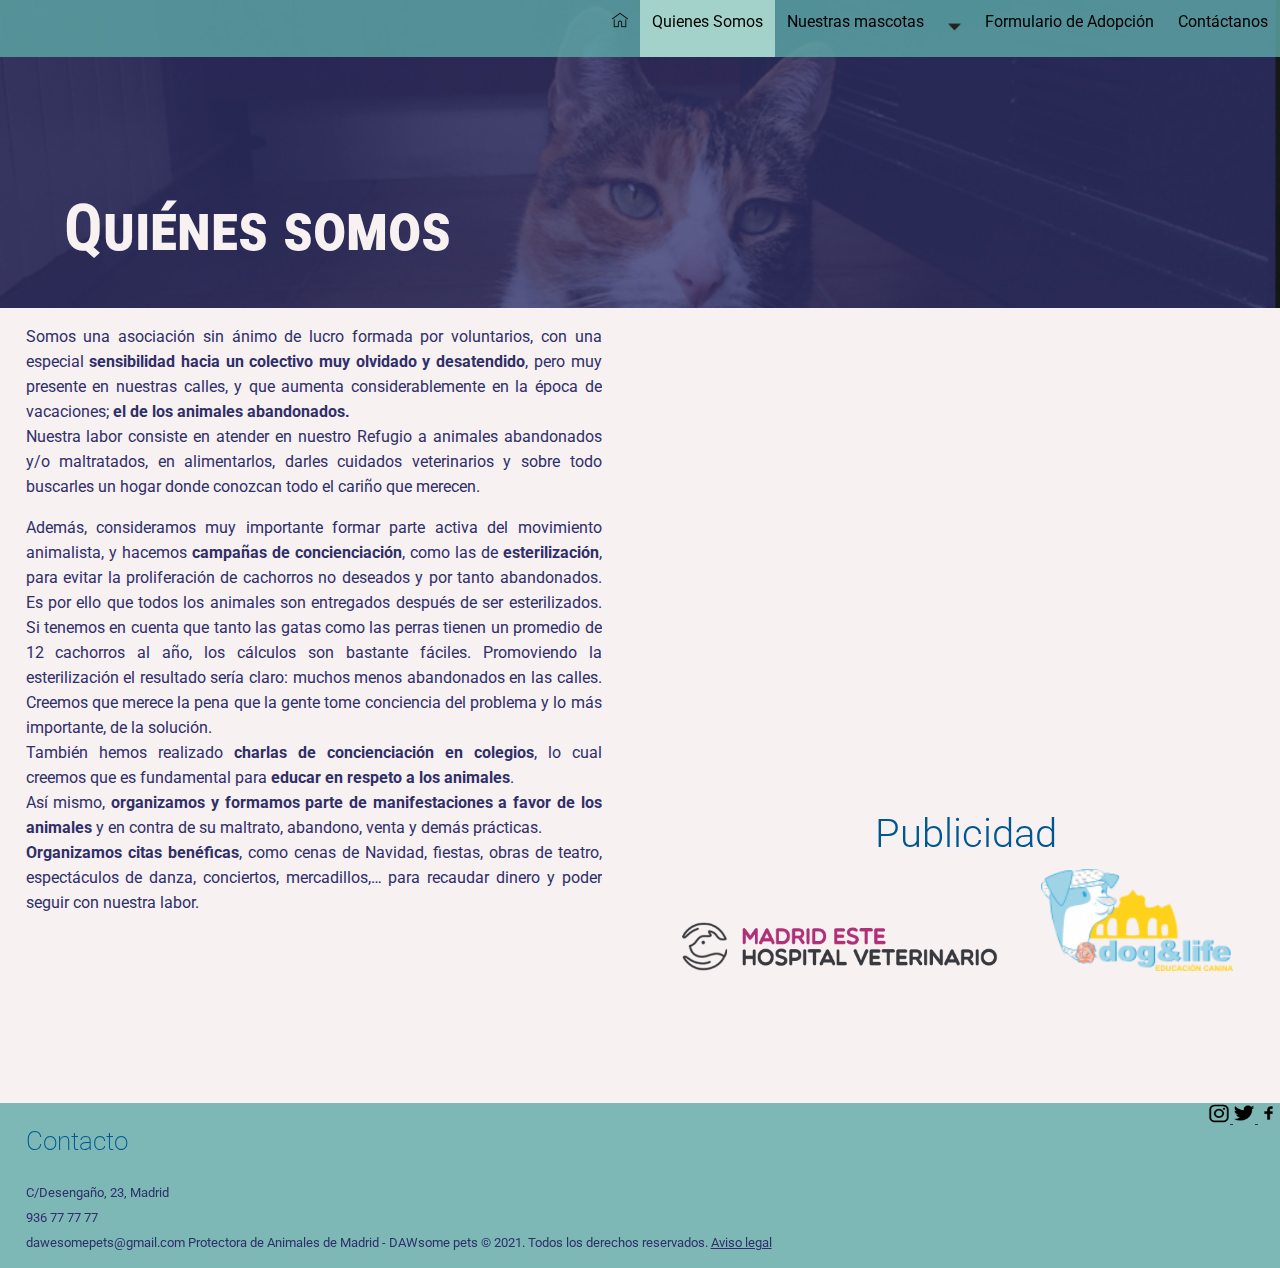
<file: quienesSomos.html>
<!DOCTYPE html>
<html lang="es" class="quienesSomos">
    <head>
        <meta charset="utf-8">
        <title>Quiénes somos</title>
        <meta name="viewport" content="width=device-width"/>
        <link rel="stylesheet" href="css/style.css"> <!--CSS-->
        <script src="js/script.js"></script>
        <link href="https://fonts.googleapis.com/css2?family=Lato:wght@300;400&family=Montserrat&family=Poppins:wght@300;400&family=Roboto+Condensed&family=Roboto:wght@300;500&display=swap" rel="stylesheet">
    </head>
    <body>
        <header>
            <nav class="barra">
                <ul class="menu nav"><!--Menú de navegación-->
                    <li><a href="formularioContacto.html">Cont&aacute;ctanos</a></li>            
                    <li> <a href="formularioAdopcion.html">Formulario de Adopci&oacute;n</a></li>
                    <li><button id="abrir-submenu" onclick="abrirSubmenu()" ><img src="images/iconflecha.png" alt="abrir submenu"></button></li>
                    <li><button id="cerrar-submenu" onclick="cerrarSubmenu()" ><img src="images/iconflecha.png" alt="abrir submenu"></button></li>
                    <li id="nuestras-mascotas"><a href="mascotas.html">Nuestras mascotas</a>
                        <ul class="submenu" id="submenu-barra">
                            <li><a href="mascotas.html?idMascota=pp-asl1">Aslan</a></li>
                            <li><a href="mascotas.html?idMascota=gg-ony5">Onyx</a></li>
                            <li><a href="mascotas.html?idMascota=gg-mar9">Marilyn</a></li>
                            <li><a href="mascotas.html?idMascota=pp-pup4">Pupok</a></li>
                        </ul>
                    </li>
                    <li><a href="quienesSomos.html" class="pagina-actual">Quienes Somos</a></li>
                    <li><a href="index.html">
                        <img src="images/iconindex.png" alt="Icono Home" />
                        </a>
                    </li>   
                </ul>
            </nav>
            <nav class="movil"><!--Menú de navegación para móvil-->
                <input type="checkbox" name="menu-movil" id="menu-movil">
                <label for="menu-movil"><img id="abrir-menu" src="images/iconmenu.png" alt="Abrir menu de navegaci&oacute;n"><img id="cerrar-menu" src="images/iconcerrar.png" alt=""></label>
                <ul class="menu nav"> 
                    <li><a href="index.html">
                        <img src="images/iconindex.png" alt="Icono Home" />
                        </a>
                    </li>   
                    <li><a href="quienesSomos.html" class="pagina-actual">Quienes Somos</a></li> 
                    <li><a href="mascotas.html">Nuestras mascotas</a>
                        <ul class="submenu">
                            <li><a href="mascotas.html?idMascota=pp-asl1">Aslan</a></li>
                            <li><a href="mascotas.html?idMascota=gg-ony5">Onyx</a></li>
                            <li><a href="mascotas.html?idMascota=gg-mar9">Marilyn</a></li>
                            <li><a href="mascotas.html?idMascota=pp-pup4">Pupok</a></li>
                        </ul>
                    </li>
                    <li> <a href="formularioAdopcion.html">Formulario de Adopci&oacute;n</a></li>
                    <li><a href="formularioContacto.html">Cont&aacute;ctanos</a></li>
                </ul>
            </nav>
        <h1>Quiénes somos</h1>
        </header>
        <main>
        <section id="quienesSomos"><!--Sección de texto de la página Quiénes somos-->
            <p>Somos una asociación sin ánimo de lucro formada por voluntarios, con una especial <b>sensibilidad hacia un colectivo muy olvidado y desatendido</b>, 
                pero muy presente en nuestras calles, y que aumenta considerablemente en la época de vacaciones; <b>el de los animales abandonados.</b>
                <br>Nuestra labor consiste en atender en nuestro Refugio a animales abandonados y/o maltratados, en alimentarlos, darles cuidados veterinarios y sobre todo buscarles un hogar donde conozcan todo el cariño que merecen.
            </p>
            <p>Además, consideramos muy importante formar parte activa del movimiento animalista, y hacemos<b> 
                campañas de concienciación</b>, como las de<b> esterilización</b>, para evitar la proliferación de cachorros no deseados y por tanto abandonados. 
                Es por ello que todos los animales son entregados después de ser esterilizados. 
                Si tenemos en cuenta que tanto las gatas como las perras tienen un promedio de 12 cachorros al año, los cálculos son bastante fáciles. 
                Promoviendo la esterilización el resultado sería claro: muchos menos abandonados en las calles. Creemos que merece la pena que la gente tome conciencia del problema y lo más importante, de la solución.
                <br>También hemos realizado <b>charlas de concienciación en colegios</b>, lo cual creemos que es fundamental para <b>educar en respeto a los animales</b>.
                <br>Así mismo, <b>organizamos y formamos parte de manifestaciones a favor de los animales</b> y en contra de su maltrato, abandono, venta y demás prácticas.
                <br><b>Organizamos citas benéficas</b>, como cenas de Navidad, fiestas, obras de teatro, espectáculos de danza, conciertos, mercadillos,… para recaudar dinero y poder seguir con nuestra labor.
            </p>
        </section>
        
        <section id="video"><!--Vídeo. Hemos usado el código proporcionado por Youtube.-->
            <iframe src="https://www.youtube.com/embed/vgXw0H-jhUg" title="YouTube video player" frameborder="0" allow="accelerometer; autoplay; clipboard-write; encrypted-media; gyroscope; picture-in-picture" allowfullscreen></iframe>
        </section>

        <aside id="publicidad"><!--Aside: publicidad-->
            <h2 id="publititulo">Publicidad</h2>  
            <a href="https://hospitalveterinariomadrideste.com/"><img id="vet" src="images/vet.png"></a> 
            <a href="http://adiestramiento-canino.com/"><img id="train" src="images/adiestramiento.png"></a> 
        </aside>
        </main>
    </body>
    <footer><!--Footer común a todas las páginas-->
        <section id="texto">
        <h3>Contacto</h3>
        <p id="contacto">
        C/Desengaño, 23, Madrid <br>
        936 77 77 77<br>
        dawesomepets@gmail.com
        Protectora de Animales de Madrid - DAWsome pets © 2021. Todos los derechos reservados. <a href="/aviso-legal.html"> Aviso legal</a> 
        </p>
        </section>
        
        <section id="redes"><!--Iconos con enlace a redes sociales-->
            <a href="http://www.instagram.com">
                <img src="images/iconinsta.png" alt="Icono Instagram">
            </a>
            <a href="http://www.twitter.com">
                <img src="images/icontwit.png" alt="Icono Twitter">
            </a>
            <a href="http://www.facebook.com">
                <img src="images/iconface.png" alt="Icono Facebook">
            </a>
        </section>
    </footer>
</html>
</file>
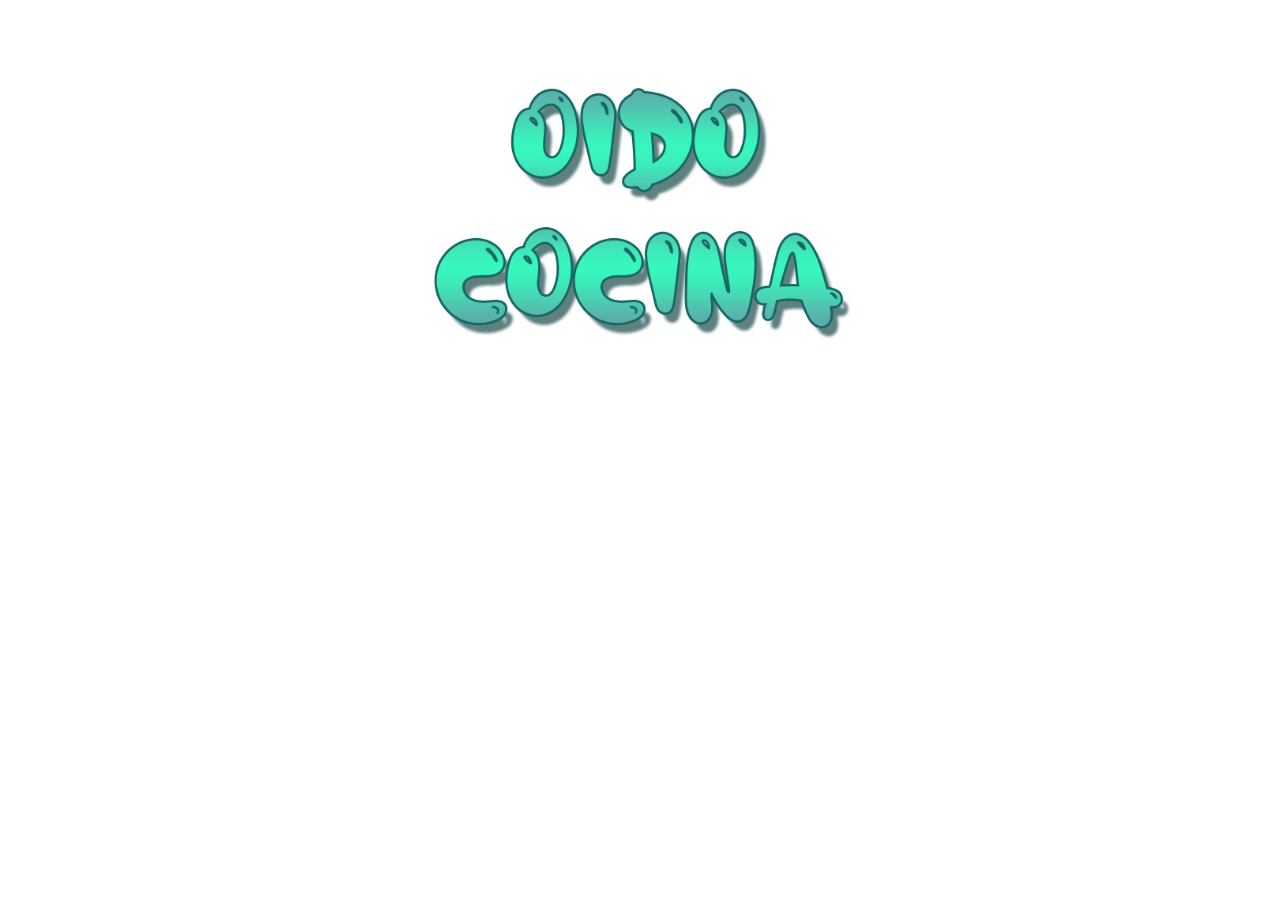
<file: recibido.html>
<!DOCTYPE html>
<html lang="en">
    <head>
        <meta charset="UTF-8">
        <title>Formulario Recibido</title>
    </head>
    <body>
        <main>
            <a href="index.html">
            <img src="images/oido.jpg" alt="Oído Cocina">
            </a>
            <style>
                img {
                    width: 60%;
                    display: block;
                    margin: auto;
                }
            </style>
        </main>
    </body>
</html>
</file>
<file: css/style.css>
/*
    Esta hoja contiene el código css de todas las páginas.
    El estilo específico para cada página se ha implementado precediendo
    todos sus selectores con la clase asociada a dicha página (en la
    tag <html>
*/

/*
---------------------------------------------
---------------------------------------------
Elementos comunes a todas las páginas
---------------------------------------------
---------------------------------------------
*/

/*Formato de base para el body de las páginas*/
body {
    background-color: #f8f1f1;
    font-family: 'Roboto', Arial, Helvetica, sans-serif;
    color: #2f2f6a;
    margin:0;
    padding-top: 0;
}

/*Dimensiona los iconos de la barra de navegación*/
nav img {
    height: 1em;
    width: 1em;
}

/*Esconde el menú de navegación móvil*/
nav.movil {
    display: none;
} 

/*Formato de la barra de navegación*/
nav.barra {
    box-sizing: border-box;
    margin-top: 0;
    top: 0;
    position: fixed;
    z-index: 100;
    width: 100%;
    background-color:rgba(94,170,168, 0.8);
}

/*Posiciona las lista del menú de navegación*/
nav.barra ul {
    float: right;
    padding: 0;
    margin: 0;
    list-style: none;
    width: 100%;
}

/*menú principal*/
nav.barra .menu > li {
    float: right;
    height: 100%;
}

/*Formato de los links de la barra de navegación*/
nav a {
    box-sizing: content-box;
    display: block;
    color: black;
    text-decoration: none;
    text-align: center;
    height: 45px;
    padding: 12px 12px 0 12px;
}
nav a:link{
    color:black;
}

nav a:hover{
    color: black;
}

/*Oculta el submenú*/
nav.barra .submenu {
    display: none;
    position: absolute;
}

/*Posiciona los elementos del submenú*/
nav.barra .submenu li {
    display: block;
    position: relative;
}

/*Formato de los links del submenú*/
nav.barra .submenu a {
    display: block;
    width: 179px;
    padding: 12px 12px 0 12px;
    background-color: rgba(94,170,168, 0.8);
    text-align: center;
    text-decoration: none;
    position: relative;
    text-align: center;
}

/*Cambia el color del link de la página actual y del link sobre
el que se pasa el cursor en la barra de navegación*/
nav.barra a.pagina-actual, nav.barra a:hover {
    background-color: #a3d2ca;
}

/*Cambia el formato de los botones de la barra de navegación
cuando se pasa el cursor sobre ellos*/
nav.barra button:hover {
    cursor: pointer;
    background-color: #a3d2ca;
}

/*Formato de los bottones de la barra de navegación*/
nav.barra button {
    height: 57px;
    padding: 12px;
    border:none;
    background-color: unset;
}
/*Formato del botton de cerrar menu*/
nav.barra #cerrar-submenu {
    transform: rotate(180deg);
    display: none;
}

/*Formato del header*/
header {
    height: 30vh;
    width: 100vw;
    background-color: #005691;
    display: table-cell;
    vertical-align: bottom;
    clear: both;
    padding-top: 3%;
}

.index header{
    background-image: url(../images/ksbanner.jpeg);
    background-repeat: no-repeat;
    background-size: cover;
}

.mascotas header{
    background-image: url(../images/banneraslan.jpg);
    background-repeat: no-repeat;
    background-size: cover;
}

.quienesSomos header{
    background-repeat: no-repeat;
    background-size: cover;
    background-image: url(../images/bannergato.jpg);
}

.formContacto header{
    background-repeat: no-repeat;
    background-size: cover;
    background-image: url(../images/bannerhappy.jpg);
}

.formAdopcion header{
    background-repeat: no-repeat;
    background-size: cover;
    background-image: url(../images/bannersnoppy.jpg);
}

/*Formato del título del header de cada página*/
header h1 {
    vertical-align: bottom;
    font-variant: small-caps;
    font-family: 'Roboto Condensed', 'Montserrat', Helvetica, sans-serif;
    padding-left: 5%;
    color: #f8f1f1;
    font-size: 4em;
}
/*Formato de h2*/
h2 {
    font-family: 'Roboto', 'Poppins', Helvetica, sans-serif;
    font-weight: 300;
    color: #005691;
    height: 6%;
    padding: 1%;
    display: block;
    margin: 0 auto;
    text-align: center;
    font-size: 2.5em ;
}

/*Formato de h3*/
h3 {
    font-family: 'Roboto', 'Poppins', Helvetica, sans-serif;
    font-weight: 200;
    color: #005691;
    height: 4%;
    display: block;
    text-align: left;
    font-size: 2em ;
}

/*Formato del footer*/
footer {
    background-color:rgba(94,170,168, 0.8);
    clear:both;
    width:100%;
    height:20%;
    text-align: left; 
    margin-left: 0% !important;
    margin-top: 10%; 
    font-size: small;
    line-height: 25px;
}

footer #texto{
    width: 80%;
    display: inline-block;
    margin-left: 2%;
}

footer #redes {
    list-style: none;
    width: 1 0%;
    margin-top: 0%;
    float: right;
    margin-right: 0%;
}

footer #redes a img {
    font-size: 15px;
    height: 20px;
    width: 22px;
}

/*
---------------------------------------------
Adaptabilidad del menú de navegación y header
---------------------------------------------
*/

/*
No hay cambios necesarios para pantallas de más de 700px
*/

/*Cambios para monitores de menos de 700px de ancho 
iPhone en vertical*/
@media screen and (max-width: 700px) {

    /*Esconde la barra de navegación de la version web*/
    .barra {
        display: none;
    }

    /*Reduce el header a una barra mínima*/
    header {
        height: 50px;
        padding: 0;
        margin: 0;
    }

    /*Reduce el tamaño de letra de los títulos del header*/
    header h1 {
        font-size: 1.3em;
        text-align: center;
        padding: 0;
        margin: 0;
    }
    /*Revela el menú de navegación móvil*/
    nav.movil {
        display: unset;
    }

    /*Esconde la checkbox que abre y cierra el menú de navegación
    para que se active/desactive sólo con el label asociado*/
    #menu-movil {
        display: none;
    }

    /*Formato del icono de activación del menú*/
    label[for="menu-movil"] img{
        background-color:rgba(94,170,168);
        height: 50px;
        width: 50px;
    }

    /*Esconde el icono de cerrar el menu*/
    #cerrar-menu {
        display: none;
    }

    /*Muestra el menú cuando la checkbox está activada*/
    #menu-movil:checked ~ .menu {
        display: unset;
    }

    /*Muestra el icono de cerrar el menú cuando el menú está abierto*/
    #menu-movil:checked ~ label > #cerrar-menu {
        display: unset;
    }

    /*Esconde el icono de abrir el menú cuando el menú está abierto*/
    #menu-movil:checked ~ label > #abrir-menu {
        display: none;
    }

    /*Esconde el menú de navegación*/
    .movil ul.menu {
        display: none;
    }

    /*Formato de menú de navegación móvil cuando no está abierto*/
    nav.movil {
        width: 70%;
        box-sizing: border-box;
        margin-top: 0;
        top: 0;
        position: absolute;
        z-index: 100;
        text-align: left;
    }

    /*Formato de cada elemento del menú de navegación*/
    .movil ul, .movil ul li {
        list-style:none;
        padding-left: 0;
        background-color:rgba(94,170,168);
    }

    /*Cambia la alineación del texto de los links a la izquierda*/
    nav.movil a {
        text-align: left;
        padding-left: 5%;
        border-top: 1px solid #005691;
    }
    /*Formato del link a la página actual*/
    .movil a.pagina-actual {
        background-color: #a3d2ca;
    }

    /*Mueve los elementos del submenú más a la derecha*/ 
    nav.movil .submenu li {
        height: 2.5em;
    }

    /*Mueve los elementos del submenú más a la derecha*/ 
    nav.movil .submenu li a{
        padding-bottom: 0;
        padding-left: 30%;
        border-top: 1px dashed #005691;
    }
}

/*
---------------------------------------------
---------------------------------------------
Estílo de hipervínculos
---------------------------------------------
---------------------------------------------
*/
a:link{
    color:#2f2f6a;
}

a:hover {
    color:#db6400;
  }

/*
---------------------------------------------
---------------------------------------------
Estilo específico de mascotas.html
---------------------------------------------
---------------------------------------------
*/
/*Formato de la zona de artículos cuando ningún animal ha sido seleccionado*/
.mascotas #placeholder {
    width: 30%;
    display: inline-block;
    margin-left: 40%;
    text-align: center;
    margin-top: 10%;
    position:absolute;
    float: left;
    max-height: 30vh;
    overflow: auto;
}

.mascotas #placeholder p {
    font-size: 1.5em;
    font-family: 'Roboto', 'Poppins', Helvetica, sans-serif;
    font-weight: 400;
    color: #005691;
}

/*Formato de las secciones sobre cada animal*/
.mascotas .petInfo {
    box-sizing: content-box;
    margin-top: 2%;
    margin-left: 7%;
    padding:1%;
    width: 60%;
    text-align: center;
    display: inline-block;
    z-index: 1;
    position: absolute;
    visibility: hidden; /*por defecto no se ven, se habilitarán al seleccionar la foto correspondiente en el panel de selección*/
    opacity: 0;
    transition: visibility 0.3s, opacity 0.5s;
}

/*Formato de los artículos sobre cada animal*/
.mascotas .petInfo article {
    width: 100%;
    padding: 3%;
    display: inline-block;
    border: 3px solid #5eaaa8;
    text-align: left;
    background-color: #f8f1f1;
    max-height: 50vh;
    overflow: auto;
}

/*Formato de las imágenes dentro de cada artículo*/
.mascotas article img {
    width: 40%;
    display: inline-block;
    float: left;
}

/*Alineación del título dentro de cada artículo*/
.mascotas article h2 {
    text-align: left;
}

/*Formato del id de Mascota*/
.mascotas .idMascota {
    font-family: 'Roboto', 'Poppins', Helvetica, sans-serif;
    font-size: 1.75em;
    color: #005691;
    margin-top: 0;
}

/*Formato de la bio del animal dentro de cada artículo*/
.mascotas .bio {
    width: 55%;
    display: inline-block;
    margin-left: 4%;
}

/*Formato de la tabla dentro de la bio*/
.mascotas table {
    line-height: 1.25em;
    height: max-content;
    background-color: #a3d2ca;
    border-collapse: collapse;
    width: 100%;
}

/*Formato de la cabecera (lateral) de la tabla*/
.mascotas th {
    padding: 2%;
    border-radius: 2%;
    border: 1px solid #f8f1f1;
    width: 30%;
    background: rgb(163,210,202);
    background: linear-gradient(90deg, rgba(163,210,202,1) 75%, rgba(94,170,168,1) 100%); /*Gradiente calculado con https://cssgradient.io/ */
}

/*Formato de las celdas de la tabla*/
.mascotas td {
    padding: 2%;
    border-radius: 2%;
    border: 1px solid #f8f1f1;
    background: rgb(163,210,202);
    background: linear-gradient(90deg, rgba(163,210,202,1) 75%, rgba(94,170,168,1) 100%); /*Gradiente calculado con https://cssgradient.io/ */
}

/*Formato del botón de adopción de cada animal*/
.mascotas .quieroAdoptar {
    padding: 4%;
    margin-top: 5%;
    background-color: #005691;
    border-radius: 5%/10%;
    font-weight: bold;
    font-size: 1.25em;
    transition-duration: 1s;
    transition-timing-function: ease-in-out;
    color: #f8f1f1;
}

/*Animación del botón de adopción*/
@-webkit-keyframes giro {
    25% {height: 105%; -webkit-transform: rotate(30deg);}
    50% {height: 110%; -webkit-transform: rotate(0deg);}
    75% {height: 105%; -webkit-transform: rotate(-30deg);}
    100% {height: 100%; -webkit-transform: rotate(0deg);}
}

@-moz-keyframes giro {
    25% {height: 105%; -moz-transform: rotate(30deg);}
    50% {height: 110%; -moz-transform: rotate(0deg);}
    75% {height: 105%; -moz-transform: rotate(-30deg);}
    100% {height: 100%; -moz-transform: rotate(0deg);}
}

@-o-keyframes giro {
    25% {height: 105%; -o-transform: rotate(30deg);}
    50% {height: 110%; -o-transform: rotate(0deg);}
    75% {height: 105%; -o-transform: rotate(-30deg);}
    100% {height: 100%; -o-transform: rotate(0deg);}
}

@-ms-keyframes giro {
    25% {height: 105%; -ms-transform: rotate(30deg);}
    50% {height: 110%; -ms-transform: rotate(0deg);}
    75% {height: 105%; -ms-transform: rotate(-30deg);}
    100% {height: 100%; -ms-transform: rotate(0deg);}
}

@keyframes giro {
    25% {height: 105%; transform: rotate(30deg);}
    50% {height: 110%; transform: rotate(0deg);}
    75% {height: 105%; transform: rotate(-30deg);}
    100% {height: 100%; transform: rotate(0deg);}
}

/*Formato del botón de adopción de cada cuando se pasa el cursor sobre él*/
.mascotas .quieroAdoptar:hover {
    cursor: pointer;
    -webkit-animation: giro 1s ease-in-out;
    -moz-animation: giro 1s ease-in-out;
    -o-animation: giro 1s ease-in-out;
    -ms-animation: giro 1s ease-in-out;
    animation: giro 1s ease-in-out;
}
/*Formato de las imágenes dentro del panel de selección*/
.mascotas img.seleccion {
    width: 15%;
    display: block;
    margin: 2%;
    float: left;
    clear: left;
}

/*Esconde los botones de selección del animal, se seleccionará al hacer click sobre la imagen*/
.mascotas input[type="radio"] { 
    display:none !important;
}

/*Muestra el artículo relacionado con con el animal relacionado*/
.mascotas :checked ~ .petInfo { 
    visibility: visible;
    opacity: 1;
    float: right;
}

/*Añade sombra a la imagen seleccionada*/
.mascotas input[type="radio"]:checked + label>img{
    box-shadow: 0 0 3px 6px #5eaaa8;
}

/*Posicionamiento del aside*/
.mascotas aside {
    float: right;
    width: 40%;
    text-align: center;
    margin: 15% 20% 5% 0;
}

/*Formato del título del aside*/
.mascotas #sabiasque h3 {
    font-family: 'Poppins', 'Montserrat', Helvetica, sans-serif;
    color: #005691;
    font-weight: bolder;
    font-size: 1.5em;
    font-style: oblique;
}

/*Formato del texto del aside*/
.mascotas #sabiasque p {
    color: #005691;
}

/*Eliminar decoración del link del aside cuando se ha visitado*/
.mascotas #sabiasque a, .mascotas #sabiasque a:visited{
    color: #005691;
    font-style: oblique;
}

/*
---------------------------------------------
Adaptabilidad de mascotas.html
---------------------------------------------
*/
/*Cambios para monitores de más de 1300px de ancho*/
@media screen and (min-width: 1300px) {
    /*Añade espacio en el lado izquierdo de la pantalla*/
    .mascotas main {
        margin-left: 7%;
    }

    /*Reduce el tamaño de letra del texto placeholder*/
    .mascotas #placeholder p {
        font-size: 1.8em;
    }

    /*Reposiciona el aside*/
    .mascotas aside {
        margin-top: unset;
    }

    /*Incrementa el tamaño de los artículos de los animales*/
    .mascotas .petInfo {
        width: 50%;
        margin-left:10%
    }
}
/*
    No hay cambios necesarios para monitores de anchura entre 900 y 1300,
    ya que la web se ha diseñado con esa anchura en mente.
    El diseño por defecto incluye compatibilidad con iPad, iPad Mini y iPad Pro
    en posición horizontal
*/

/*Cambios para monitores de menos de 900px de ancho 
    iPad, iPad Mini, iPad Pro en vertical*/
@media screen and (max-width: 900px) {

    /*Oculta el panel de selección
    Se mostrarán los artículos directamente*/
    .mascotas .seleccion, .mascotas #placeholder {
        display: none;
    }
    
    /*Modifica las secciones de cada animal para 
    que se muestre como bloques una detrás de otra*/
    .mascotas section {
        display: block;
        position: relative;
    }
    
    /*Modifica la subsección de la información de cada animal
    para que ocupe todo el ancho de la pantalla y se muestre en bloque*/
    .mascotas .petInfo {
        width: 80%;
        display: block;
        visibility: visible;
        opacity: unset;
        position: relative;
    }
    
    /*Si una mascota ha sido seleccionada (por link directo), 
    alinea su información con las demás*/
    .mascotas :checked ~ .petInfo { 
        visibility: visible;
        opacity: 1;
        float: none;
    }

    /*Quita la restricción de altura de los artículos de animales 
    (evita scroll)*/
    .mascotas .petInfo article {
        max-height: unset;
    }

    /*Cambia el formato del aside*/
    .mascotas aside {
        width: 90%;
        display: block;
        float: none;
        margin:auto;
    }
}

/*Cambios para monitores de menos de 700px de ancho 
iPhone en vertical*/
@media screen and (max-width: 700px) {
    /*Formato del header en la versión móvil*/
    .mascotas header {
        background-image: none;
    }

    /*Cambia el formato de los artículos para ocupar toda la pantalla
    y mostrar una sección detrás de otra */
    .mascotas article img, .mascotas .bio {
        width: 95%;
        display: block;
        clear: both;
        margin-left: 0;
    }

    /*Elimina el gradiente de la tabla para 
    evitar sensación de sobrecarga*/
    .mascotas td, .mascotas th {
        background: none #a3d2ca;
    }

    /*Quita la animación del botón de adopción -NO FUNCIONA*/
    .mascotas button {
        animation:none;
    }    
}

/*
---------------------------------------------
---------------------------------------------
Estilo específico de index.html
---------------------------------------------
---------------------------------------------
*/

/*Formato específico del header de .index*/
.index header{
        display: table-cell;
        vertical-align: bottom;
        clear: both;
        height: 43.5vw;
        padding-top: 3%;
}

/*Formato del .hd-box del header que controla la foto*/
.index header .hd-box{
    display: block;
    margin: 0;
    padding: 10vw 10vw 10vw 10vw;
    text-align: center;
}

/*Para desactivar el padding heredado*/
.index header h1{
    padding:0;
}

/*Formato para la imagen que sirve como h1 en el header
--- También le damos fotmato al título alternativo que 
--- saldrá en caso de no poder utilizar la imagen*/
.index a h1 img{
    font-family: 'Roboto Condensed', 'Montserrat', Helvetica, sans-serif;
    color: #5eaaa8;
    font-variant: small-caps;
    width: 70vw;
    padding: 4% 4% 4% 4%;
    text-align: center;
    font-size: 2.5em ;
}

/*Formato específico del h2 de .index*/
.index h2{
    height: 6%;
    padding: 10% 4% 4% 4%;
    display: block;
    margin: 0 auto;
    text-align: center;
    font-size: 3.5em ;
}
/*Formato específico del h3 de .titulocont*/
.index .titulocont h3 {
    padding: 4% 4% 8% 4%;
    display: block;
    margin: 0 auto;
    text-align: center;
    font-size: 2.4em;
}

/*Formato para el párrafo de #text-bnv*/
.index #text-bnv p{
    padding: 1% 20% 1% 20%;
    text-align: center;
}

/*Formato general de la seccion #artbajo, un banner formado por una imagen con texto sobre el*/
.index #artabajo {
    padding: 5% 20% 5% 20%;
}

.index #artabajo .fondo{
    background-image:url(../images/pelotafondo.jpg);  
    height: 15vw;
    background-repeat: no-repeat;
    background-size:cover;
}

.index #artabajo .fondo p{
    padding: 10% 5% 10% 5%;
    color: #f8f1f1;
    text-align:justify;
    font-size: 1em;
}

/*Formato del texto enfatizado en #text-bnv*/
.index #text-bnv p em{
    background-color: #a3d2ca;
}

/*Formato general de la seccion #news*/
.index #news{
    padding-bottom: 3rem !important;
    padding-top: 3rem !important;
    padding-right: 2rem;
    padding-left: 2rem;
    display: block;
    box-sizing: border-box;
}

/*Con las sucesivas div, vamos creando los contenedores*/
.index .contenedornews{
    padding-right: 2rem;
    padding-left: 2rem;
    padding-bottom: 3rem !important;
    padding-top: 1rem !important;

}

.index .titulocont{
    text-align: center !important;
}

/*Aquí, el atributo display en flex nos permite colocar las cajas de noticias de forma paralela*/
.index .contenidonoticias{
    display: flex;
    flex-wrap: wrap;
    margin-right: -15px;
    margin-left: -15px;
    box-sizing: border-box;
}

.index .cajanoticias{
    margin-top: 3rem !important;
    flex: 0 0 50%;
    max-width: 50%; 
    position: relative;
    width: 100%;
    padding-right: 3vw;
    padding-left: 3vw;
    box-sizing: border-box;
}

.index .cajalat{
    margin-bottom: 0 !important;
    box-sizing: border-box;
}

.index .imgcuad{
    position: relative;
    box-sizing: border-box
}

.index .imgcuad a{
    /*He probado a cambiar el pointer cuando pasas por encima de la imagen*/
    cursor: pointer !important;
    background-color: transparent;
    box-sizing: border-box;
}

.index .imgresponsive{
    border-radius:6px 6px 0 0;
    width: 100%;
    height: auto;
    border-style: none;
}

/*Formato sobre los rectángulos que contienen las fechas*/
.index .bl-fecha{
    position: absolute;
    bottom: -10px;
    left: 10px;
    width: 90px;
    box-sizing: border-box;
    background-color:  #a3d2ca;
    border-radius: 6px;
}

.index .bl-fecha h4{
    font-size: 20px;
    background: rgba(0, 0, 0, 0.3);
    background: transparent;
    color:#2f2f6a;
    padding: 2px 2px 2px 2px;
    text-align: center;
    font-weight: 600;
    border-radius: 6px;
}

/*Esta sección da formato al contenido debajo de la foto*/
.index .contabajo{
    border:3px solid #5eaaa8;
    border-top: none;
    padding: 2em;
    background: transparent;
    box-sizing: border-box;
}

.index .contabajo h5{
    font-size: 24px;    
    line-height: 30px;
    margin-bottom: 15px;
    margin-top: 10px;
    color: #005691 ;
    font-weight: 600;
    text-align: center;
}

/*Esto es para dar formato al botón de leer más*/
.btn-leermas{
    padding: 12px 45px;
    font-size: 18px;
    line-height: 30px;
    font-weight: 600;
    transition: 0.3s ease-in;
    margin-top: 1.5rem !important;
    color: #005691;
    background-color: #5eaaa8;
    border-radius: 5%/10%;
    border-color: #a3d2ca;
}

/*Esta sección da formato al tablón que contiene links de adopción, de contacto y la suscripción a newsletter*/
.link-index{
    background:#a3d2ca;
    padding: 2rem 2rem 2rem 2rem !important;
    margin-left: 4vw;
    margin-right: 4vw;
    box-sizing: border-box;
    border: 3px solid #5eaaa8;
}

.container-link{
    padding-right: 15px;
    padding-left: 15px;
    margin-right: auto;
    margin-left: auto;
    padding-bottom: 1.5rem !important;
    padding-top: 1.5rem !important;
}

.row-container-link{
    display: flex;
    margin-right: -15px;
    margin-left: -15px;
}

/*Da formato a la columna de formulario de adopción*/
.cont-izda{
    text-align: center;
    padding-left: 1rem !important;
    padding-right: 1rem;
    max-width: 33.33333%;
}

.cont-izda p{
    padding-top: 3vw;
}

/*A continuación, el formato del newsletter*/
.cont-newslet{
    max-width: 33.33333%;
    text-align: center;
    padding-left: 1rem !important;
    padding-right: 1rem;
}

/*Formato especifico para el formulario de index, el resto lo hereda de form*/
.cont-newslet form{
    width: 70%;
}

.form-bod{
    padding-top: 3vw;
}

.index .form-bod input[type="submit"]{
    width: 100%;
}

.index .form-text{
    font-size: 0.7em;

}

/*Formato de la columna de contacto*/
.cont-dcha{
    text-align: center;
    padding-left: 1rem !important;
    padding-right: 1rem;
    max-width: 33.33333%;
}

.cont-dcha p{
    padding-top: 3vw;
}

/*Formato del h6 usado en los 3 contenedores*/
.cont-bot{
    padding: 30px 20px;
    transition: all 0.5s ease 0s;
    border-radius: 6px;
    background-color:#005691;
    border: 2px solid black;
    position: relative;
}

.index h6{
    font-size: 1em;
    text-align: center;
    margin-bottom: 0;
    margin-top: 0;
    color: #f8f1f1;
}
.index h6 a:link{
    color: #f8f1f1;
}
.index h6 a:visited{
    color: #f8f1f1;
}

.index h6 a:hover{
    color: #db6400;
}

/*
---------------------------------------------
Adapatabilidad de index.html
---------------------------------------------
*/

/* No hay cambios necesarios para monitores de más de 1300px de ancho.*/

/*Cambios para monitores de menos de 900px de ancho 
    iPad, iPad Mini, iPad Pro en vertical*/
@media screen and (max-width: 900px) {

    /*Formato para adaptar el texto sa una pantalla más reducida y eliminar espacios vacíos*/
    .index #text-bnv p{
        margin-top: 50px;
    }

    .index #text-bnv p em{
        font-size: 0.8em;
        background-color: #a3d2ca;
    }


    /*Formato de la foto para adaptarlo a tamaño de 701px a 900px*/

    .index #artabajo .fondo {
        height: unset;
    }

    /*Con esto colocamos las dos columnas en una para adaptarlo a un ancho más estrecho*/

    .index .row-container-link{
        display:block
    }

    /* Con esto cambiamos la resolucion de los contenedores para ajustarlos al ancho de pantalla*/
    .index .cont-izda, .index .cont-dcha, .index .cont-newslet {
        width: 95%;
        display: block;
        clear: both;
        margin-left: 0;
        max-width: 100%;
        padding: 3vw;
    }

    
    /* Modificamos la dimensión del formulario de la newsletter */
    .index .form-bod input[type="submit"] {
        width: 80%;
    }

    .index form #email{
        margin-top: 6%;
        position: relative;
        width:80%;
    }
    .cont-newslet form{
        width: 100%;
    }
}
    
/*Cambios para monitores de menos de 700px de ancho 
iPhone en vertical*/
@media screen and (max-width: 700px) {

    /*Formato para adaptar el texto sa una pantalla más reducida y eliminar espacios vacíos*/
    .index #text-bnv p{
        padding: 1% 5% 1% 5%;
        text-align: justify;
    }

    /*En la versión más pequeña quitamos la imagen y dejamos solo el texto que tenía encima*/
    .index #artabajo .fondo{
        background-image:none;
        height: unset;
    }

    /*Damos formato al texto que estaba arriba cambiándolo de color*/
    .index #artabajo .fondo p{
        color:#2f2f6a;
        padding: 5% 5% 1% 5%;
    }

    /*Formato de la caja de noticias, que colocaremos en vertical*/
    .index #news{
        padding-right: 0.01rem;
        padding-left: 0.7rem;
        display: block;
        box-sizing: border-box;
    }

    .index .contenidonoticias {
        width: 95%;
        display: block;
        clear: both;
        margin-left: 0;
        max-width: 100%;
    }

    .index .cajanoticias{
        max-width: 100%;
    }

    /*Formato de las cajas del formulario ajustadas a menor resolución*/
    .index .form-bod input[type="submit"] {
        width: 80%;
    }
    
    .index .form-nl {
        padding: 2%;overflow-x:hidden;
    }

    .index .form-nl .botones input {
        width: 100%;
        display: block;
    }

    .index form #email{
        margin-top: 6%;
        position: relative;
        margin-left: 2%;
        margin-right: 2%;
        position: relative;
        margin-right: 0;
    }    

    /*Formato del contendor de los links*/
    .index .row-container-link{
        display:block
    }

    .index .cont-izda, .index .cont-dcha, .index .cont-newslet {
        width: 88%;
        display: block;
        clear: both;
        margin-left: 0;
        max-width: 100%;
        padding:0;
    }

    .contabajo p{
        text-align: justify ;
    }
}


/*
---------------------------------------------
---------------------------------------------
Estilo genérico de formularios
---------------------------------------------
---------------------------------------------
*/


/* Estructura que contiene a los formularios */
form {
    width: 60%;
    margin:auto;
}

/* Formato de las etiquetas de los formularios */
form label{
	width: 100%;
	font-weight:bold;
    margin-top: 15%;
    margin-bottom: 5%;
	
}

/*Ocultamos la línea que enmarca cada grupo de campos de los formularios*/
form fieldset {
    border: none;
}

/* Formato de los títulos de cada grupo de campos de los formularios*/
fieldset legend {
    color: #db6400;
    text-align: center;
    font-size: 1.3em;
    margin-top: 5%;
    margin-bottom: 3%;
}

/* Formato de las cajitas input de los formularios*/
form input {
    width:100%;
	padding: 1% 0 1% 1%;
	border: none;
    background-color:white;
    margin-top: 1%;
    margin-bottom: 4%;
}

/* Formato de los botones de enviar y resetear los formularios*/
form input[type="submit"], form input[type="reset"]{
	font-size: 0.9em;
    width: 27%;
    height: 2em;
    display: inline;
}

/* Formato de los botones de enviar y resetear los formularios cuando se pasa el ratón por encima*/
form input[type="submit"]:hover, form input[type="reset"]:hover{
	cursor:pointer;
    color:white;
    background-color:#5eaaa8;
    Border:#5eaaa8;
}

/* Formato de las columnas de la derecha de los formularios*/
form .dcha {
    float: right;
}

/* Formato de las cajitas input de las columnas de la derecha de los formularios*/
form .dcha input {
    padding: 2% 0 1% 2%;
    margin-right: 1%;
}

/* Formato de las columnas de la izquierda de los formularios*/
form .izq {
    float:left 
}

/* Formato de las cajitas input de las columnas de la izquierda de los formularios*/
form .izq input {
    padding: 2% 0 1% 2%;
    margin-right: 1%;
}


form #tlf {
    width:100%;
}

form #email {
    width:100%;
    margin-right: 0;
}

/*Formato de las columnas que aparecen en los formularios*/
form .columna{
    width: 49%;
    display: inline-block;
    margin: 1px;
}

/*Formato de la sección en la que aparecen los botones en los formularios*/
form .botones{
    display:flex;
    width: 100%;
    justify-content: space-around;
}

/*
---------------------------------------------
Adaptabilidad de formularios
---------------------------------------------
*/
/*Cambios para monitores de más de 1300px de ancho*/
@media screen and (min-width: 1300px) {
    form {
        width: 45%;
    }
}
/*
    No hay cambios necesarios para monitores de anchura entre 900 y 1300,
    ya que la web se ha diseñado con esa anchura en mente.
    El diseño por defecto incluye compatibilidad con iPad, iPad Mini y iPad Pro
    en posición horizontal
*/

/*Cambios para monitores de menos de 900px de ancho 
    iPad, iPad Mini, iPad Pro en vertical*/
@media screen and (max-width: 900px) {
    /*Reducimos los márgenes y ampliamos el ancho del main del FORMULARIO*/
    form {
        width: 90%;
        margin-left: 2%;
        margin-right: 2%;
        position: relative;
    }
}

/*Cambios para monitores de menos de 700px de ancho 
iPhone en vertical*/
@media screen and (max-width: 700px) {

    /*Estructura genérica de los formularios en versión móvil*/
    form {
        padding: 2%;
        /*overflow-x:hidden; /*no muestra el contenido que se salga de las dimensiones especificadas en el contenedor*/
    }

    /*Los botones de Enviar y Reestablecer los disponemos uno debajo de otro*/
    form .botones input {
        width: 100%;
        display: block;
       
    }

    /*Estructura de la sección que contiene los botones de los formularios*/
    form .botones {
        width: 93%;
        display: block;
        margin-left: 5%;
        margin-right: 5%;
        position: auto;
     
    }  

    /*Cambia el formato de las secciones que están distribuidas en columnas para que cada una ocupe toda la pantalla
    y mostrarlas una debajo de otra */
    form .columna {
        width: 95%;
    }

    form .izq {
        width: 99%;
    }

    form .dcha {
        width: 100%;
    }     
}

/*
---------------------------------------------
---------------------------------------------
Estilo específico de formularioContacto.html
---------------------------------------------
---------------------------------------------
*/

/*Formato de la caja en la que se introduce el mensaje*/
.formContacto textarea{
	width:100%;
	height:100px;
	border:1px solid white;
	border-radius:3px;
	background-color: white;	
    margin-top: 1%;
    margin-bottom: 4%;
	
}

/*Formato del desplegable del formulario de contacto*/
.formContacto select{
	width:100%;
    height: 25px;
    padding: 1px;
    background-color: white;
    border: white;
    margin-top: 1%;
    margin-bottom: 4%;

}

/*Formato del texto introductorio del fomulario de contacto*/
.formContacto #introForm {
    text-align: center;
    margin: 50px;
}

/*
---------------------------------------------
Adaptabilidad formularioContacto.html
---------------------------------------------
*/
/*
    Parte de la adaptabilidad de esta página está gestionada
    por los estilos genéricos aplicados a formularios. Sólo
    se requieren cambios específicos para la página para 
    pantallas de menos de 700px de ancho
*/

/*Cambios para monitores de menos de 700px de ancho 
iPhone en vertical*/
@media screen and (max-width: 700px) {

    /*FORMULARIO CONTACTO Formato del header en la versión móvil*/
    .formContacto header {
        background-image: none;
    }

    /*FORMULARIO CONTACTO Formato de la caja de texto de localidad en la versión móvil*/
    .formContacto input #loc {
        width: 98%;
        padding: 0
    }     
}

/*
---------------------------------------------
---------------------------------------------
Estilo específico de quienesSomos.html
---------------------------------------------
---------------------------------------------
*/

.quienesSomos main{
    align-items: center;
}

/*Bloque de texto*/
.quienesSomos #quienesSomos {
    margin-right:5%;
    margin-left:2%;
    line-height: 25px;
    width:45%;
    height:40%;
    float: left;
    overflow:auto;
    margin-bottom:2%;
    text-align: justify;
    display: inline-block;
    
}

/*Vídeo*/
.quienesSomos #video iframe{
    margin-top: 2%;
    margin-bottom:2%;
    float: left;
    width: 45vw; 
    height: 50vh; 
    display: inline-block;
}

/*Aside. Título "publicidad"*/
.quienesSomos #publititulo {
    display: block;
    margin-left: 5%;
}

/*Aside. Publicidad: imagen 1*/
.quienesSomos #publicidad #train {
    position:relative;
    margin-left: 3%;
    width: 15%; 
    height: 25%;
}

/*Aside. Publicidad: imagen 2*/
.quienesSomos #publicidad #vet {
    position:relative;
    margin-left: 1%;
    width: 25%; 
    height: 15%;
}

/*
---------------------------------------------
Adaptabilidad para quienesSomos.html
---------------------------------------------
*/

/* No hay cambios necesarios para los siguientes formatos:
    - monitores de más de 1300px de ancho.
    - monitores de anchura entre 900 y 1300 (ya que la web se ha diseñado con esa anchura en mente).
    - el diseño por defecto incluye compatibilidad con iPad, iPad Mini y iPad Pro en posición horizontal. 
*/

/*iPad en posición vertical.*/
@media screen and (max-width: 900px) {

    .quienesSomos #quienesSomos, .quienesSomos  #video iframe{
        width: 95%;
        display: block;
        clear:both;
    }
    
    .quienesSomos aside{
        display: block;
        clear: both;
    }
}

/*iPhone en posición vertical*/
@media screen and (max-width:700px) {
    .quienesSomos header {
        background-image: none;
    }

/*
---------------------------------------------
---------------------------------------------
Estilo específico de formularioAdopcion
---------------------------------------------
---------------------------------------------
*/

/*Modificación del formato de leyendas de fieldset*/
.formAdopcion fieldset legend {
    padding-top: 5%;
    text-align: left;
}

/*Elimina el margen de los campos de input para poder 
establecerlo según el campo específico*/
.formAdopcion input {
    margin-bottom: unset;
}

/*Elimina el width=100% de las checkboxes y los botones radio*/
.formAdopcion input[type="checkbox"], .formAdopcion input[type="radio"],
.formAdopcion #idMascota {
    width: unset;
}

/*Establece el formato de los campos select*/
.formAdopcion select {
    padding: 1%;
    height: 2.3em;
    background-color: white;
    border: white;
    margin-bottom: 5%;
}

/*Elimina el formato de textarea*/
.formAdopcion textarea {
    width: unset;
    height: unset;
}

/*Formato de del select del tamaño, ya que es multiselect*/
.formAdopcion select[multiple] {
    height: unset;
    padding:unset;
}

/*Cambia el formato de las leyendas de los grupos de botones radio*/
.formAdopcion fieldset fieldset legend {
    font-family: 'Roboto', Arial, Helvetica, sans-serif;
    color: #2f2f6a;
    text-align: left;
    font-size: 1em;
    margin-top: unset;
    margin-bottom: unset;
    font-weight: bold;
    padding-top: unset;
}

/*Cambia el formato de las label de los grupos de botones radio*/
.formAdopcion fieldset fieldset label {
    font-weight: lighter;
}

/*Añade margen superior a los grupos dentro de un fieldset*/
.formAdopcion fieldset fieldset {
    margin-top:2%;
}

/*Añade margen superior a los campos de teléfono e email*/
.formAdopcion #datos-contacto section{
    margin-top: 4%;
}

/*Cambia el formato de la observación con * sobre ID Mascota*/
.formAdopcion .observacion {
    font-size: 0.9em;
    padding: 0;
    margin-top: 0.5em;
    margin-bottom:3%
}

/*Formato de los select sobre la mascota*/
.formAdopcion .izq select, .formAdopcion .dcha select {

    width: 100%;
}

/*Alinea la label del multiselect con el borde superior del campo*/
.formAdopcion label[for="tamMascota"] {
    vertical-align:top;
}

/*Corrige la posición del botón radio Otro en el grupo de vivienda*/
.formAdopcion #casa, .formAdopcion label[for="casa"]  {
    margin-bottom: 1em;
}

/*Alinea el botón radio Otro con el textarea relacionado*/
.formAdopcion #otraVivienda, .formAdopcion label[for="otraVivienda"]  {
    margin-top:0;
    vertical-align: top;
}

/*Esconde las label del textarea de descripción de vivienda y
los botones de submit y reseteo.
Nota: es importante mantener la label aunque no se muestre
para aquellas personas que usen un lector de pantalla*/
.formAdopcion label[for="descVivienda"] {
    display: none;
}

/*
---------------------------------------------
Adaptabilidad formularioAdopcion.html
---------------------------------------------
*/
/*
    Parte de la adaptabilidad de esta página está gestionada
    por los estilos genéricos aplicados a formularios. Sólo
    se requieren cambios específicos para la página para 
    pantallas de menos de 700px de ancho
*/

/*Cambios para monitores de menos de 700px de ancho 
iPhone en vertical*/
@media screen and (max-width: 700px) {
    /*Formato del header en la versión móvil*/
    .formAdopcion header {
        background-image: none;
    }

    /*Establece anchura máxima de la sección de entorno del formulario
    para prevenir overflow*/
    .formAdopcion #datos-entorno, .formAdopcion #datos-entorno fieldset,
    .formAdopcion #datos-entorno fieldset > *{
        max-width: 99%;
        text-align: left;
    }

    /*Anchura del textarea del formulario de adopción*/
    .formAdopcion #datos-entorno textarea {
        width:95%;
    }
     
}
</file>
